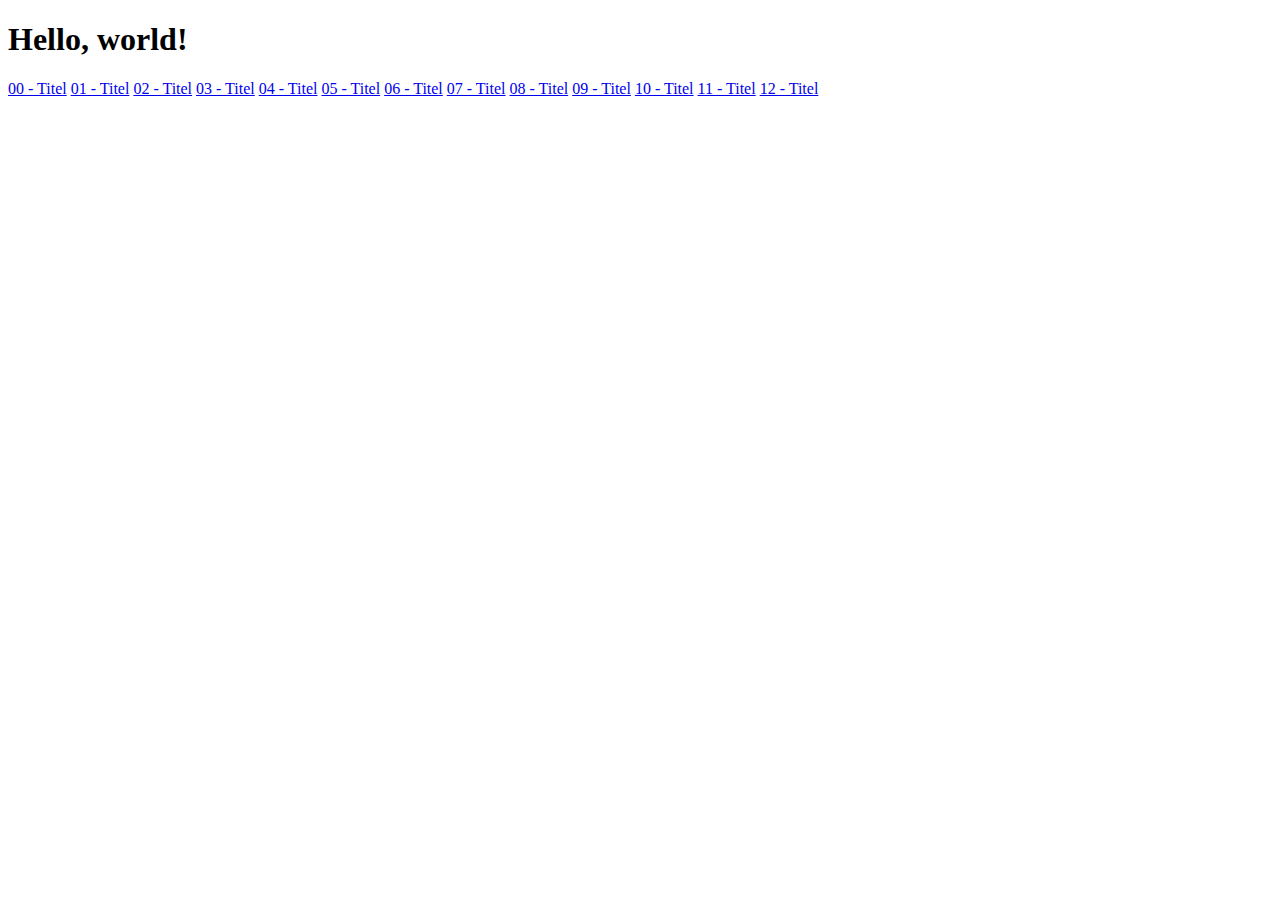
<file: index.html>
<!DOCTYPE html>
<html lang="de">
<head>
  <meta charset="UTF-8" />
  <title>Hello, world!</title>
  <meta name="viewport" content="width=device-width,initial-scale=1" />
  <meta name="description" content="" />
  <link rel="icon" href="favicon.png">
</head>
<body>
  <h1>Hello, world!</h1>
  <a href="00.html">00 - Titel</a>
  <a href="01.html">01 - Titel</a>
  <a href="02.html">02 - Titel</a>
  <a href="03.html">03 - Titel</a>
  <a href="04.html">04 - Titel</a>
  <a href="05.html">05 - Titel</a>
  <a href="06.html">06 - Titel</a>
  <a href="07.html">07 - Titel</a>
  <a href="08.html">08 - Titel</a>
  <a href="09.html">09 - Titel</a>
  <a href="10.html">10 - Titel</a>
  <a href="11.html">11 - Titel</a>
  <a href="12.html">12 - Titel</a>
</body>
</html>
</file>
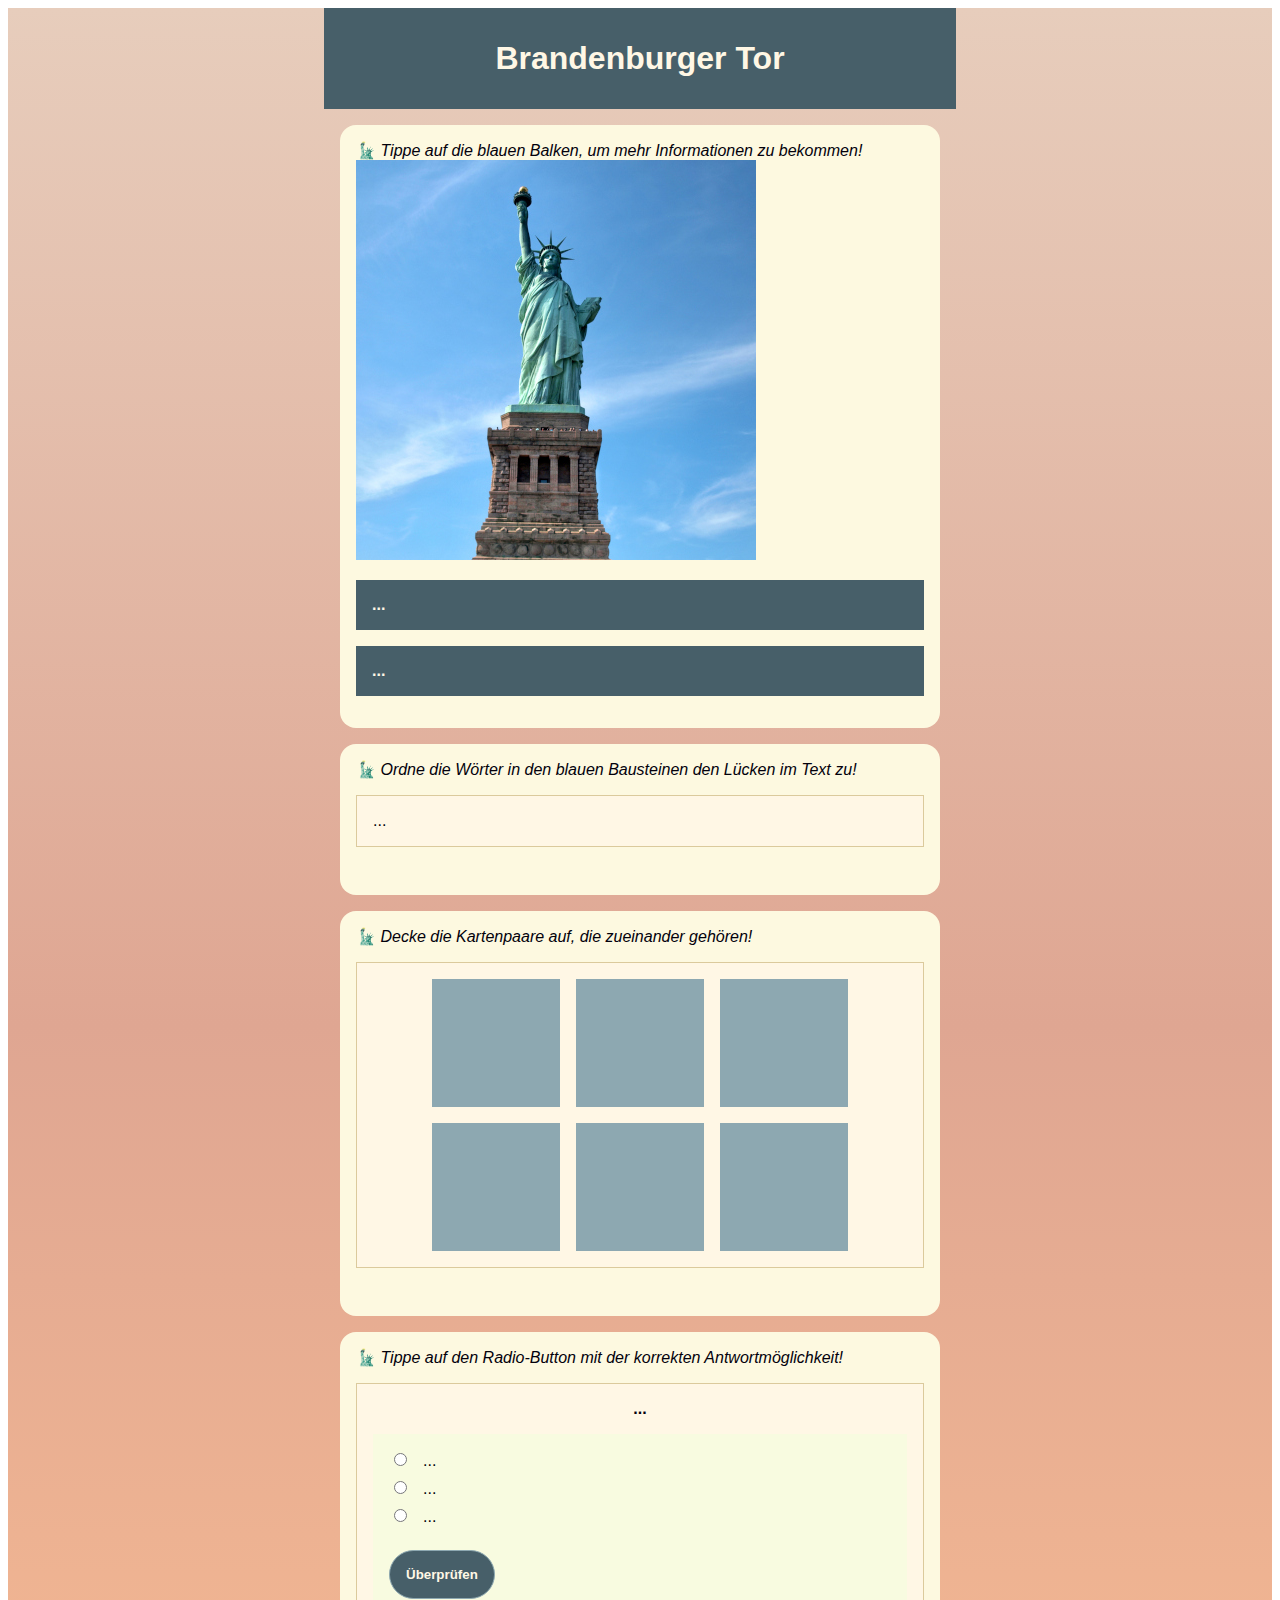
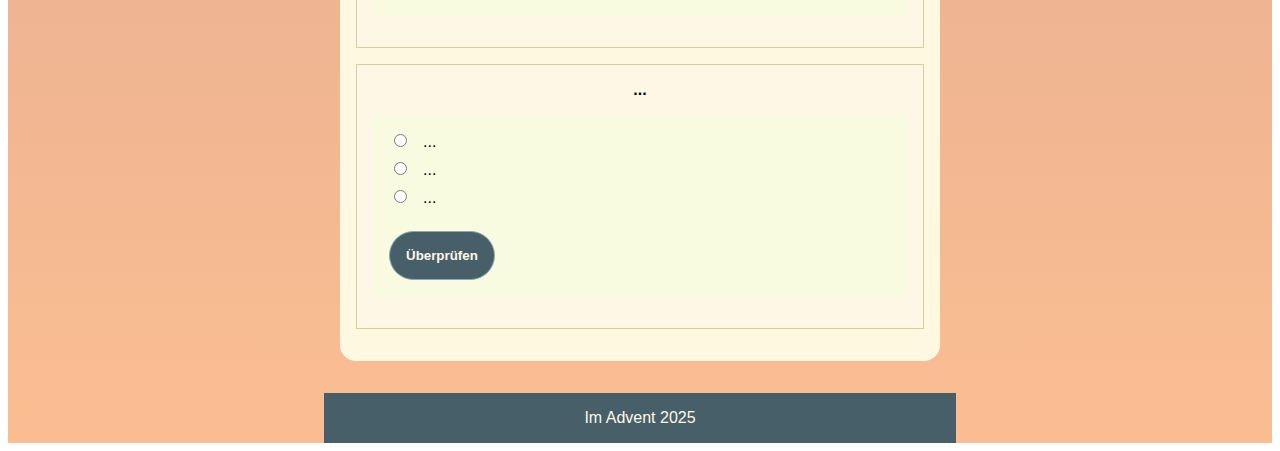
<file: 00.html>
<!DOCTYPE html>
<html lang="de">
<head>
  <meta charset="UTF-8" />
  <title>Brandenburger Tor</title>
  <meta name="viewport" content="width=device-width,initial-scale=1" />
  <meta name="description" content="" />
  <link rel="icon" href="favicon.png">
  <link rel="stylesheet" href="./css/style.css">
</head>
<body>
  <div class="page-wrapper">
    <div class="quiz-wrapper">
      <div class="header-container">
        <div class="header-container-title">Brandenburger Tor</div>
      </div>
      <div class="quiz-container">
        <div class="instruction-container">
          <div class="instruction">🗽 Tippe auf die blauen Balken, um mehr Informationen zu bekommen!</div>
          <img src="./assets/00 - 05 - P1010431-xxq.JPG">
        </div>
        <div class="accordion-container">
          <button class="accordion-button"></button>
          <div class="accordion-panel"></div>
        </div>
      </div>
      <div class="quiz-container">
        <div class="instruction-container">
          <div class="instruction">🗽 Ordne die Wörter in den blauen Bausteinen den Lücken im Text zu!</div>
        </div>
        <div class="drag-and-drop-container">
          <div class="drag-and-drop-text-container"></div>
          <div class="drag-and-drop-draggable-container"></div>
          <div class="drag-and-drop-solve-container">
            <button class="solve-quiz-button invisible">Überprüfen</button>
            <div class="feedback-container invisible"></div>
            <button class="refresh-quiz-button invisible">Noch einmal!</button>
          </div>
        </div>
      </div>
      <div class="quiz-container">
        <div class="instruction-container">
          <div class="instruction">🗽 Decke die Kartenpaare auf, die zueinander gehören!</div>
        </div>
        <div class="memory-game-container">
          <div class="memory-cards-container"></div>
          <div class="memory-feedback-container">
            <div class="memory-feedback-pair"></div>
            <button class="memory-feedback-continue invisible">Weiter!</button>
            <div class="memory-feedback-final"></div>
            <button class="refresh-memory-button invisible">Noch einmal!</button>
          </div>
        </div>
      </div>
      <div class="quiz-container">
        <div class="instruction-container">
          <div class="instruction">🗽 Tippe auf den Radio-Button mit der korrekten Antwortmöglichkeit!</div>
        </div>
        <div>
          <div class="single-choice-container">
            <div class="single-choice-question"><div></div></div>
            <div class="single-choice-options-container">
              <form>
                <button class="single-choice-submit-button" type="submit">Überprüfen</button>
              </form>
            </div>
            <div class="single-choice-feedback-container">
              <div class="single-choice-feedback"><div></div></div>
              <div class="single-choice-answer"><div></div></div>
              <button class="refresh-single-choice-button invisible">Noch einmal!</button>
            </div>
          </div>
        </div>
    </div>
    <div class="footer-container"><div>Im Advent 2025</div></div>
  </div>
  <script src='./javascript/00-script.js'></script>
</body>
</html>
</file>
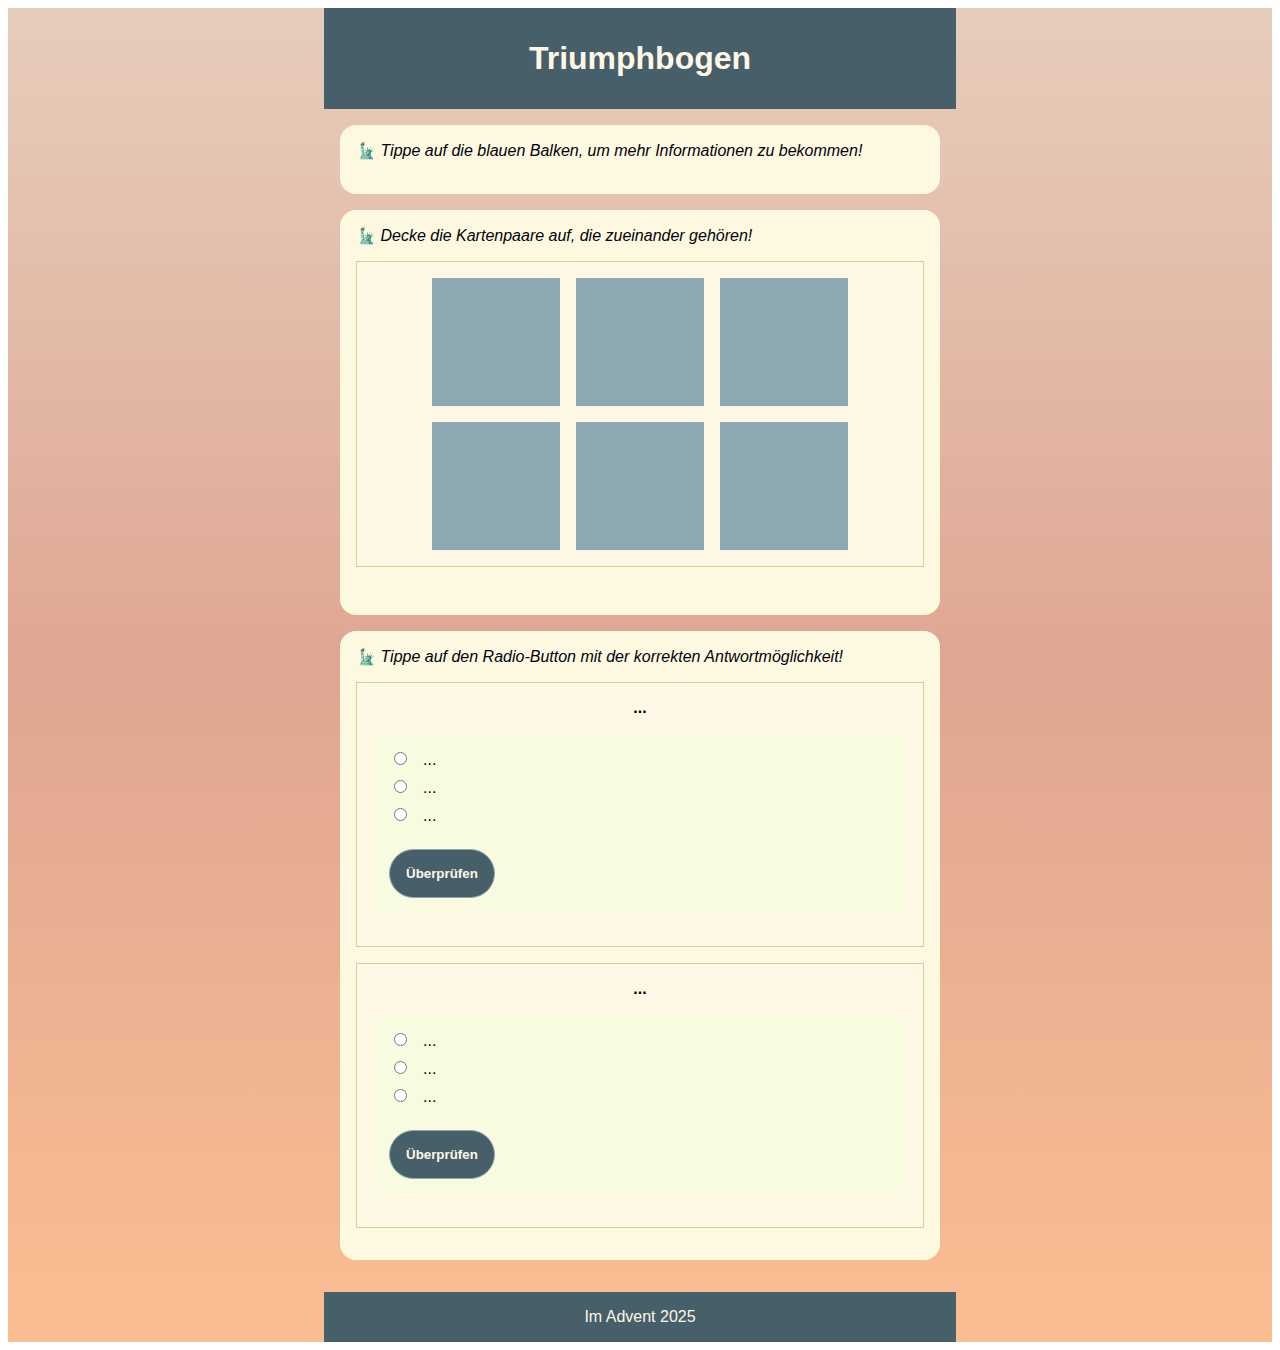
<file: 01.html>
<!DOCTYPE html>
<html lang="de">
<head>
  <meta charset="UTF-8" />
  <title>Triumphbogen</title>
  <meta name="viewport" content="width=device-width,initial-scale=1" />
  <meta name="description" content="" />
  <link rel="icon" href="favicon.png">
  <link rel="stylesheet" href="./css/style.css">
</head>
<body>
  <div class="page-wrapper">
    <div class="quiz-wrapper">
      <div class="header-container">
        <div class="header-container-title">Triumphbogen</div>
      </div>
      <div class="quiz-container">
        <div class="instruction-container">
          <div class="instruction">🗽 Tippe auf die blauen Balken, um mehr Informationen zu bekommen!</div>
        </div>
        <div class="accordion-wrapper">
          <button class="accordion-button"></button>
          <div class="accordion-panel"></div>
        </div>
      </div>
      <!--
      <div class="quiz-container">
        <div class="instruction-container">
          <div class="instruction">🗽 Ordne die Wörter in den blauen Bausteinen den Lücken im Text zu!</div>
        </div>
        <div class="drag-and-drop-container">
          <div class="drag-and-drop-text-container"></div>
          <div class="drag-and-drop-draggable-container"></div>
          <div class="drag-and-drop-solve-container">
            <button class="solve-quiz-button invisible">Überprüfen</button>
            <div class="feedback-container invisible"></div>
            <button class="refresh-quiz-button invisible">Noch einmal!</button>
          </div>
        </div>
      </div>
      -->
      <div class="quiz-container">
        <div class="instruction-container">
          <div class="instruction">🗽 Decke die Kartenpaare auf, die zueinander gehören!</div>
        </div>
        <div class="memory-game-container">
          <div class="memory-cards-container"></div>
          <div class="memory-feedback-container">
            <div class="memory-feedback-pair"></div>
            <button class="memory-feedback-continue invisible">Weiter!</button>
            <div class="memory-feedback-final"></div>
            <button class="refresh-memory-button invisible">Noch einmal!</button>
          </div>
        </div>
      </div>
      <div class="quiz-container">
        <div class="instruction-container">
          <div class="instruction">🗽 Tippe auf den Radio-Button mit der korrekten Antwortmöglichkeit!</div>
        </div>
        <div>
          <div class="single-choice-container">
            <div class="single-choice-question"><div></div></div>
            <div class="single-choice-options-container">
              <form>
                <button class="single-choice-submit-button" type="submit">Überprüfen</button>
              </form>
            </div>
            <div class="single-choice-feedback-container">
              <div class="single-choice-feedback"><div></div></div>
              <div class="single-choice-answer"><div></div></div>
              <button class="refresh-single-choice-button invisible">Noch einmal!</button>
            </div>
          </div>
        </div>
    </div>
    <div class="footer-container"><div>Im Advent 2025</div></div>
  </div>
  <script src='./javascript/01-script.js'></script>
</body>
</html>
</file>
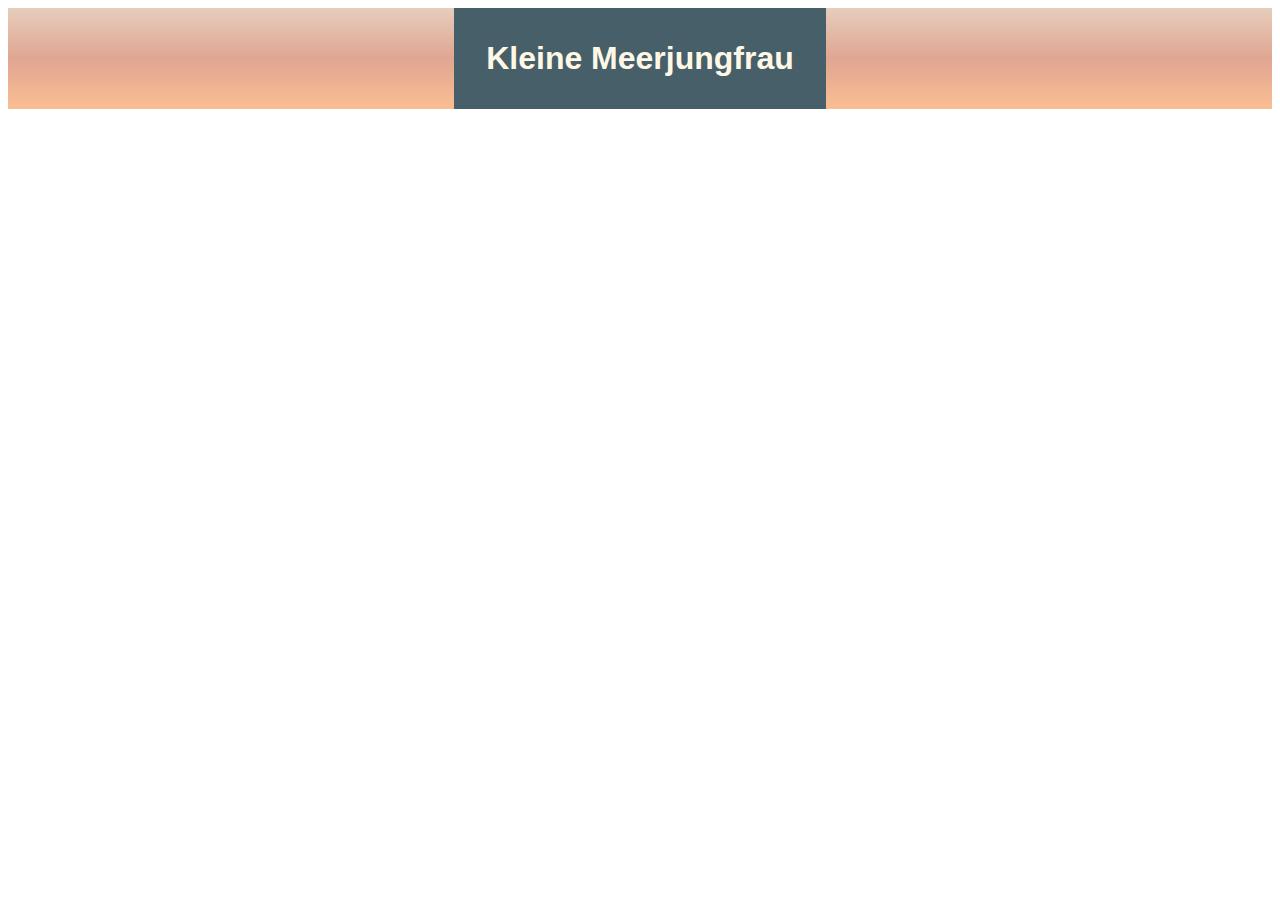
<file: 02.html>
<!DOCTYPE html>
<html lang="de">
<head>
  <meta charset="UTF-8" />
  <title>Kleine Meerjungfrau</title>
  <meta name="viewport" content="width=device-width,initial-scale=1" />
  <meta name="description" content="" />
  <link rel="icon" href="favicon.png">
  <link rel="stylesheet" href="./css/style.css">
</head>
<body>
  <div class="page-wrapper">
    <div class="quiz-wrapper">
      <div class="header-container">
        <div class="header-container-title">Kleine Meerjungfrau</div>
      </div>
      <!--
      <div class="quiz-container">
        <div class="instruction-container">
          <div class="instruction">🗽 Tippe auf die blauen Balken, um mehr Informationen zu bekommen!</div>
        </div>
        <div class="accordion-container">
          <button class="accordion-button"></button>
          <div class="accordion-panel"></div>
        </div>
      </div>
      <div class="quiz-container">
        <div class="instruction-container">
          <div class="instruction">🗽 Ordne die Wörter in den blauen Bausteinen den Lücken im Text zu!</div>
        </div>
        <div class="drag-and-drop-container">
          <div class="drag-and-drop-text-container"></div>
          <div class="drag-and-drop-draggable-container"></div>
          <div class="drag-and-drop-solve-container">
            <button class="solve-quiz-button invisible">Überprüfen</button>
            <div class="feedback-container invisible"></div>
            <button class="refresh-quiz-button invisible">Noch einmal!</button>
          </div>
        </div>
      </div>
      <div class="quiz-container">
        <div class="instruction-container">
          <div class="instruction">🗽 Decke die Kartenpaare auf, die zueinander gehören!</div>
        </div>
        <div class="memory-game-container">
          <div class="memory-cards-container"></div>
          <div class="memory-feedback-container">
            <div class="memory-feedback-pair"></div>
            <button class="memory-feedback-continue invisible">Weiter!</button>
            <div class="memory-feedback-final"></div>
            <button class="refresh-memory-button invisible">Noch einmal!</button>
          </div>
        </div>
      </div>
      <div class="quiz-container">
        <div class="instruction-container">
          <div class="instruction">🗽 Tippe auf den Radio-Button mit der korrekten Antwortmöglichkeit!</div>
        </div>
        <div>
          <div class="single-choice-container">
            <div class="single-choice-question"><div></div></div>
            <div class="single-choice-options-container">
              <form>
                <button class="single-choice-submit-button" type="submit">Überprüfen</button>
              </form>
            </div>
            <div class="single-choice-feedback-container">
              <div class="single-choice-feedback"><div></div></div>
              <div class="single-choice-answer"><div></div></div>
              <button class="refresh-single-choice-button invisible">Noch einmal!</button>
            </div>
          </div>
        </div>
    </div>
    <div class="footer-container"><div>Im Advent 2025</div></div>
  </div>
  <script src='./javascript/02-script.js'></script>
</body>
</html>
</file>
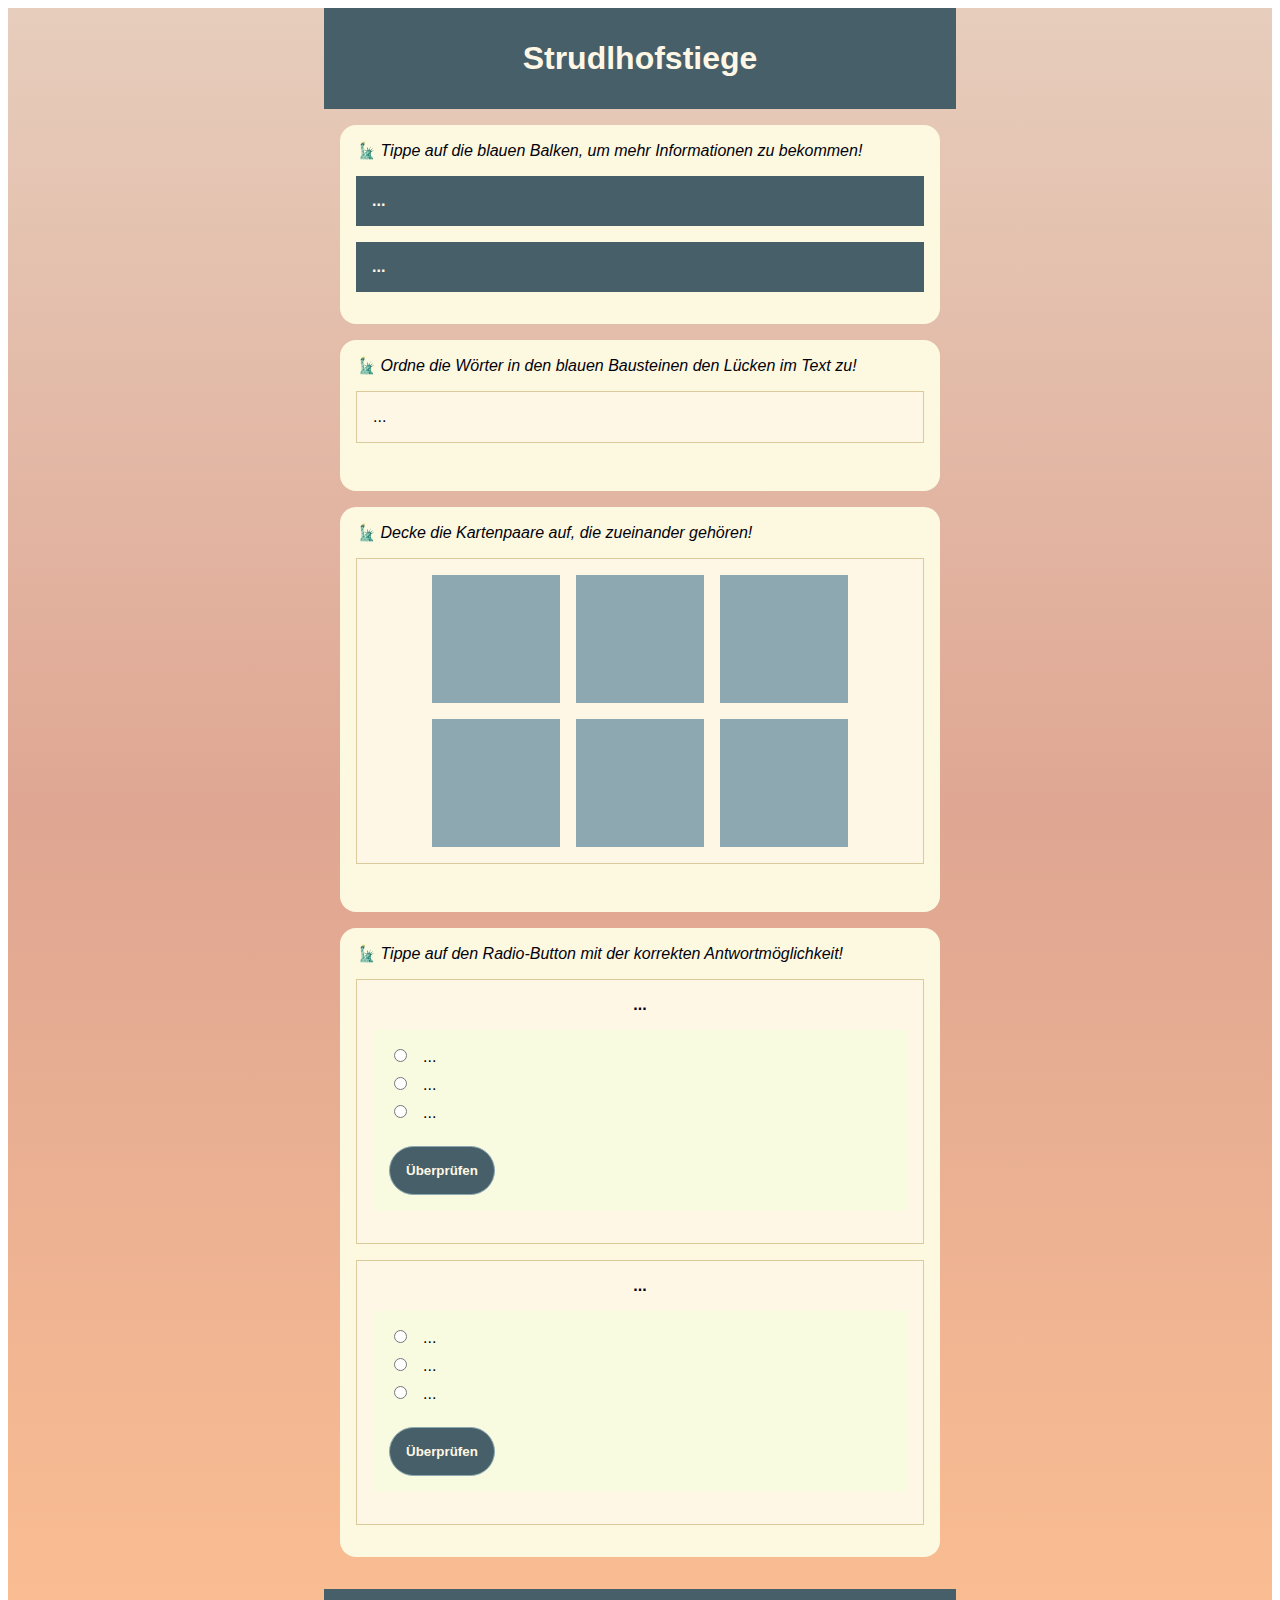
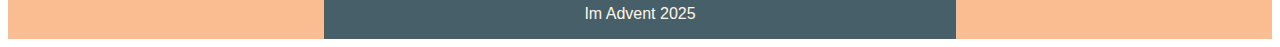
<file: 03.html>
<!DOCTYPE html>
<html lang="de">
<head>
  <meta charset="UTF-8" />
  <title>Strudlhofstiege</title>
  <meta name="viewport" content="width=device-width,initial-scale=1" />
  <meta name="description" content="" />
  <link rel="icon" href="favicon.png">
  <link rel="stylesheet" href="./css/style.css">
</head>
<body>
  <div class="page-wrapper">
    <div class="quiz-wrapper">
      <div class="header-container">
        <div class="header-container-title">Strudlhofstiege</div>
      </div>
      <div class="quiz-container">
        <div class="instruction-container">
          <div class="instruction">🗽 Tippe auf die blauen Balken, um mehr Informationen zu bekommen!</div>
        </div>
        <div class="accordion-container">
          <button class="accordion-button"></button>
          <div class="accordion-panel"></div>
        </div>
      </div>
      <div class="quiz-container">
        <div class="instruction-container">
          <div class="instruction">🗽 Ordne die Wörter in den blauen Bausteinen den Lücken im Text zu!</div>
        </div>
        <div class="drag-and-drop-container">
          <div class="drag-and-drop-text-container"></div>
          <div class="drag-and-drop-draggable-container"></div>
          <div class="drag-and-drop-solve-container">
            <button class="solve-quiz-button invisible">Überprüfen</button>
            <div class="feedback-container invisible"></div>
            <button class="refresh-quiz-button invisible">Noch einmal!</button>
          </div>
        </div>
      </div>
      <div class="quiz-container">
        <div class="instruction-container">
          <div class="instruction">🗽 Decke die Kartenpaare auf, die zueinander gehören!</div>
        </div>
        <div class="memory-game-container">
          <div class="memory-cards-container"></div>
          <div class="memory-feedback-container">
            <div class="memory-feedback-pair"></div>
            <button class="memory-feedback-continue invisible">Weiter!</button>
            <div class="memory-feedback-final"></div>
            <button class="refresh-memory-button invisible">Noch einmal!</button>
          </div>
        </div>
      </div>
      <div class="quiz-container">
        <div class="instruction-container">
          <div class="instruction">🗽 Tippe auf den Radio-Button mit der korrekten Antwortmöglichkeit!</div>
        </div>
        <div>
          <div class="single-choice-container">
            <div class="single-choice-question"><div></div></div>
            <div class="single-choice-options-container">
              <form>
                <button class="single-choice-submit-button" type="submit">Überprüfen</button>
              </form>
            </div>
            <div class="single-choice-feedback-container">
              <div class="single-choice-feedback"><div></div></div>
              <div class="single-choice-answer"><div></div></div>
              <button class="refresh-single-choice-button invisible">Noch einmal!</button>
            </div>
          </div>
        </div>
    </div>
    <div class="footer-container"><div>Im Advent 2025</div></div>
  </div>
  <script src='./javascript/03-script.js'></script>
</body>
</html>
</file>
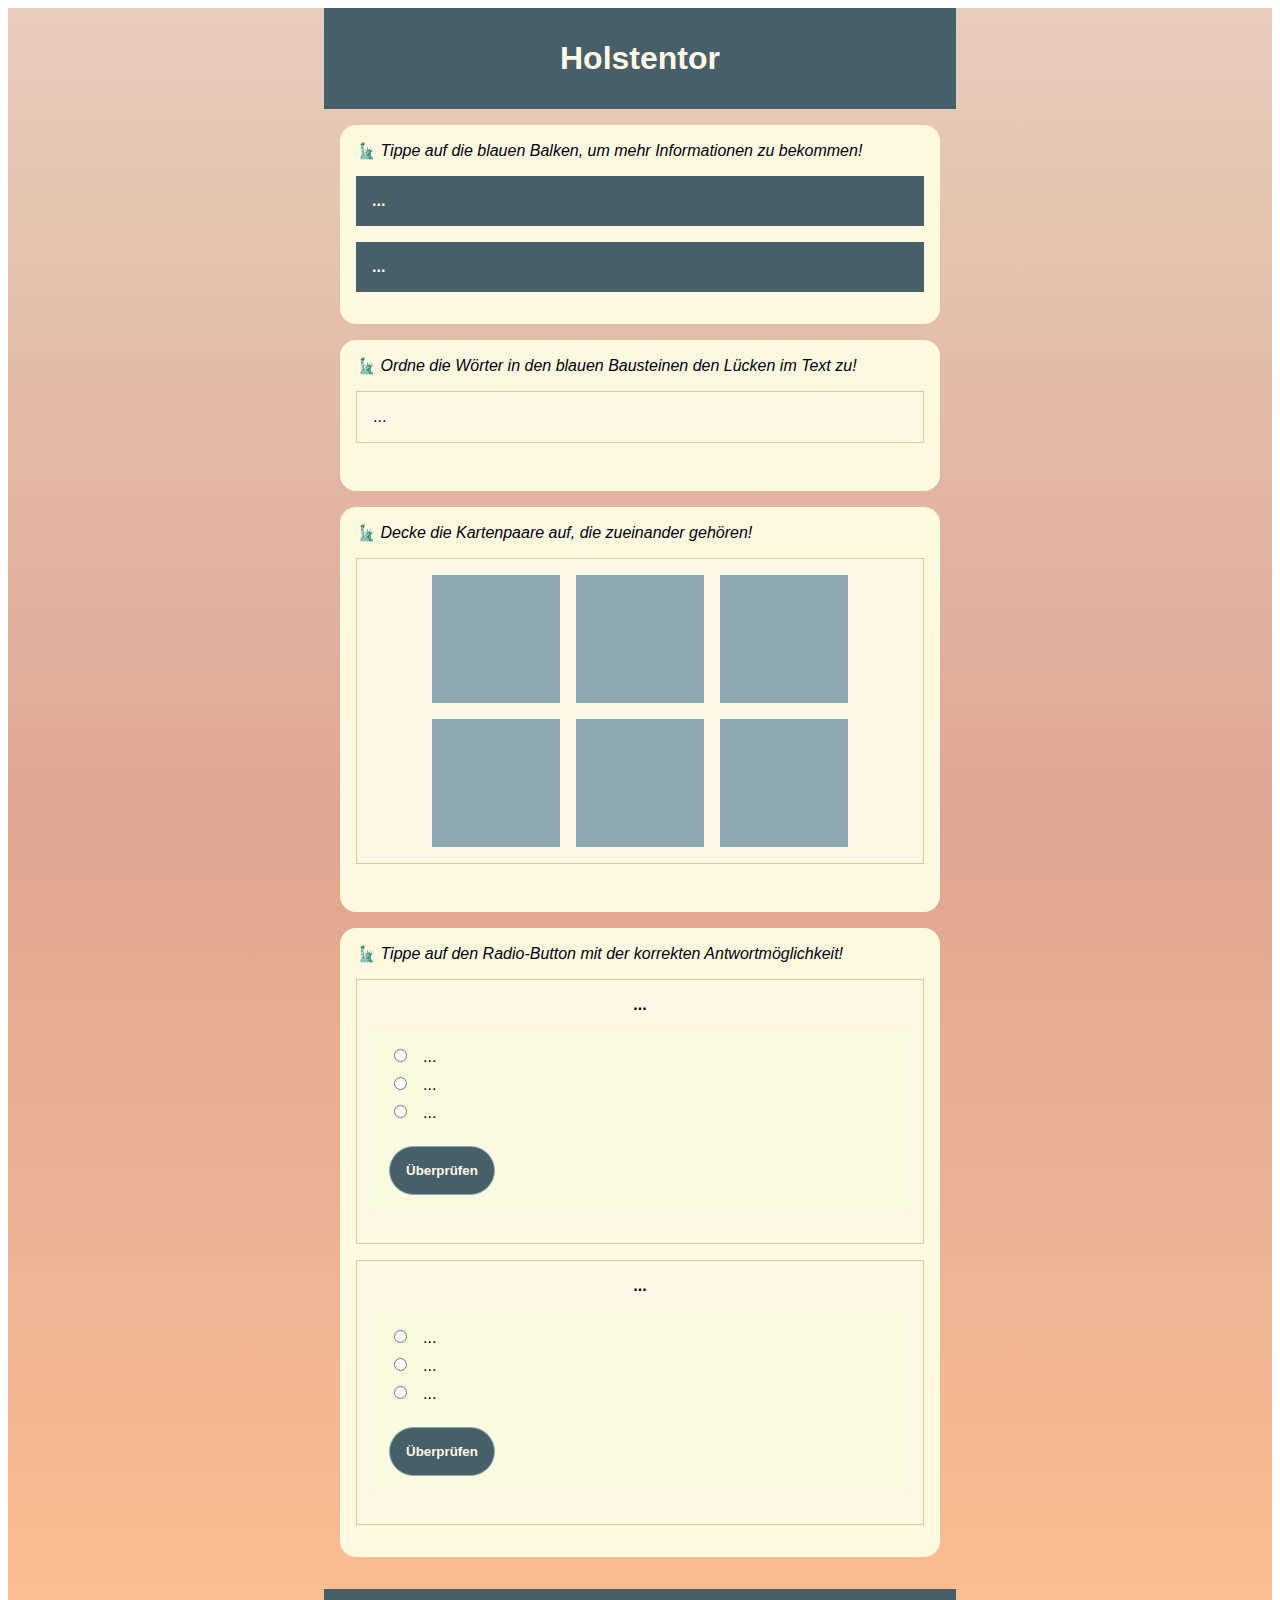
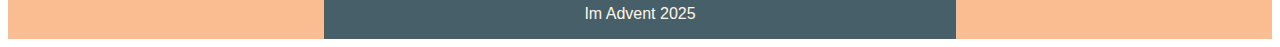
<file: 04.html>
<!DOCTYPE html>
<html lang="de">
<head>
  <meta charset="UTF-8" />
  <title>Holstentor</title>
  <meta name="viewport" content="width=device-width,initial-scale=1" />
  <meta name="description" content="" />
  <link rel="icon" href="favicon.png">
  <link rel="stylesheet" href="./css/style.css">
</head>
<body>
  <div class="page-wrapper">
    <div class="quiz-wrapper">
      <div class="header-container">
        <div class="header-container-title">Holstentor</div>
      </div>
      <div class="quiz-container">
        <div class="instruction-container">
          <div class="instruction">🗽 Tippe auf die blauen Balken, um mehr Informationen zu bekommen!</div>
        </div>
        <div class="accordion-container">
          <button class="accordion-button"></button>
          <div class="accordion-panel"></div>
        </div>
      </div>
      <div class="quiz-container">
        <div class="instruction-container">
          <div class="instruction">🗽 Ordne die Wörter in den blauen Bausteinen den Lücken im Text zu!</div>
        </div>
        <div class="drag-and-drop-container">
          <div class="drag-and-drop-text-container"></div>
          <div class="drag-and-drop-draggable-container"></div>
          <div class="drag-and-drop-solve-container">
            <button class="solve-quiz-button invisible">Überprüfen</button>
            <div class="feedback-container invisible"></div>
            <button class="refresh-quiz-button invisible">Noch einmal!</button>
          </div>
        </div>
      </div>
      <div class="quiz-container">
        <div class="instruction-container">
          <div class="instruction">🗽 Decke die Kartenpaare auf, die zueinander gehören!</div>
        </div>
        <div class="memory-game-container">
          <div class="memory-cards-container"></div>
          <div class="memory-feedback-container">
            <div class="memory-feedback-pair"></div>
            <button class="memory-feedback-continue invisible">Weiter!</button>
            <div class="memory-feedback-final"></div>
            <button class="refresh-memory-button invisible">Noch einmal!</button>
          </div>
        </div>
      </div>
      <div class="quiz-container">
        <div class="instruction-container">
          <div class="instruction">🗽 Tippe auf den Radio-Button mit der korrekten Antwortmöglichkeit!</div>
        </div>
        <div>
          <div class="single-choice-container">
            <div class="single-choice-question"><div></div></div>
            <div class="single-choice-options-container">
              <form>
                <button class="single-choice-submit-button" type="submit">Überprüfen</button>
              </form>
            </div>
            <div class="single-choice-feedback-container">
              <div class="single-choice-feedback"><div></div></div>
              <div class="single-choice-answer"><div></div></div>
              <button class="refresh-single-choice-button invisible">Noch einmal!</button>
            </div>
          </div>
        </div>
    </div>
    <div class="footer-container"><div>Im Advent 2025</div></div>
  </div>
  <script src='./javascript/04-script.js'></script>
</body>
</html>
</file>
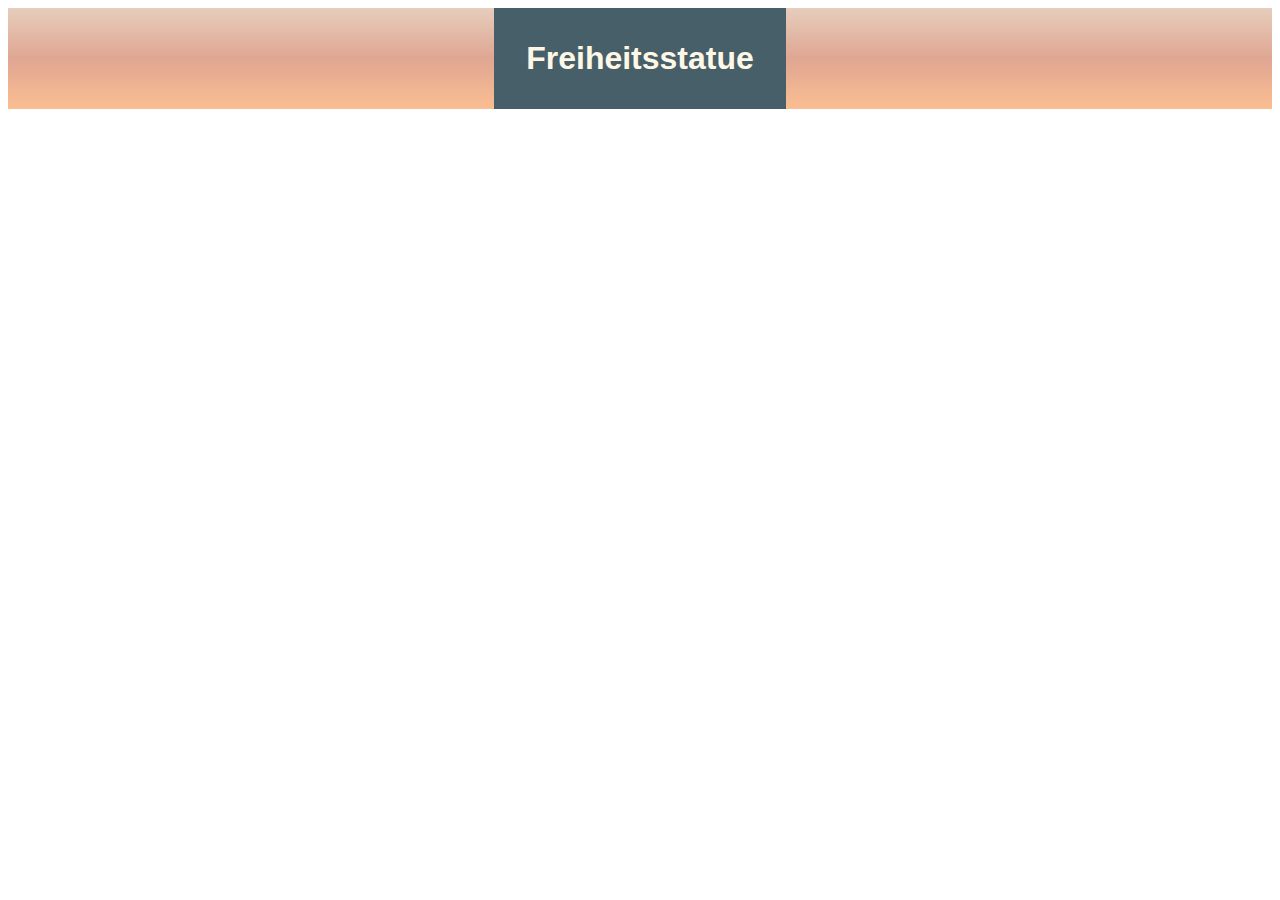
<file: 05.html>
<!DOCTYPE html>
<html lang="de">
<head>
  <meta charset="UTF-8" />
  <title>Freiheitsstatue</title>
  <meta name="viewport" content="width=device-width,initial-scale=1" />
  <meta name="description" content="" />
  <link rel="icon" href="favicon.png">
  <link rel="stylesheet" href="./css/style.css">
</head>
<body>
  <div class="page-wrapper">
    <div class="quiz-wrapper">
      <div class="header-container">
        <div class="header-container-title">Freiheitsstatue</div>
      </div>
      <!--
      <div class="quiz-container">
        <div class="instruction-container">
          <div class="instruction">🗽 Tippe auf die blauen Balken, um mehr Informationen zu bekommen!</div>
        </div>
        <div class="accordion-container">
          <button class="accordion-button"></button>
          <div class="accordion-panel"></div>
        </div>
      </div>
      <div class="quiz-container">
        <div class="instruction-container">
          <div class="instruction">🗽 Ordne die Wörter in den blauen Bausteinen den Lücken im Text zu!</div>
        </div>
        <div class="drag-and-drop-container">
          <div class="drag-and-drop-text-container"></div>
          <div class="drag-and-drop-draggable-container"></div>
          <div class="drag-and-drop-solve-container">
            <button class="solve-quiz-button invisible">Überprüfen</button>
            <div class="feedback-container invisible"></div>
            <button class="refresh-quiz-button invisible">Noch einmal!</button>
          </div>
        </div>
      </div>
      <div class="quiz-container">
        <div class="instruction-container">
          <div class="instruction">🗽 Decke die Kartenpaare auf, die zueinander gehören!</div>
        </div>
        <div class="memory-game-container">
          <div class="memory-cards-container"></div>
          <div class="memory-feedback-container">
            <div class="memory-feedback-pair"></div>
            <button class="memory-feedback-continue invisible">Weiter!</button>
            <div class="memory-feedback-final"></div>
            <button class="refresh-memory-button invisible">Noch einmal!</button>
          </div>
        </div>
      </div>
      <div class="quiz-container">
        <div class="instruction-container">
          <div class="instruction">🗽 Tippe auf den Radio-Button mit der korrekten Antwortmöglichkeit!</div>
        </div>
        <div>
          <div class="single-choice-container">
            <div class="single-choice-question"><div></div></div>
            <div class="single-choice-options-container">
              <form>
                <button class="single-choice-submit-button" type="submit">Überprüfen</button>
              </form>
            </div>
            <div class="single-choice-feedback-container">
              <div class="single-choice-feedback"><div></div></div>
              <div class="single-choice-answer"><div></div></div>
              <button class="refresh-single-choice-button invisible">Noch einmal!</button>
            </div>
          </div>
        </div>
    </div>
    <div class="footer-container"><div>Im Advent 2025</div></div>
  </div>
  <script src='./javascript/05-script.js'></script>
</body>
</html>
</file>
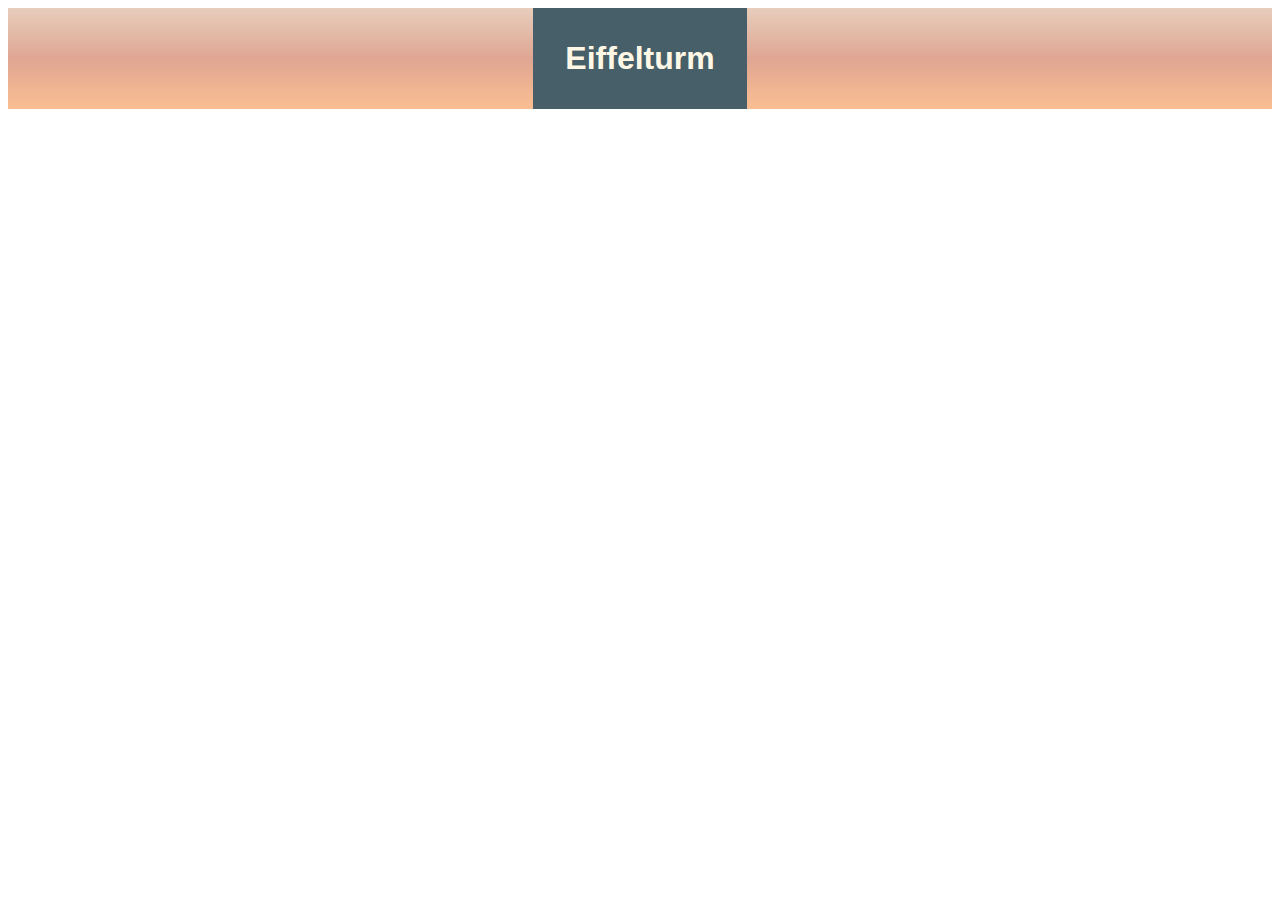
<file: 06.html>
<!DOCTYPE html>
<html lang="de">
<head>
  <meta charset="UTF-8" />
  <title>Eiffelturm</title>
  <meta name="viewport" content="width=device-width,initial-scale=1" />
  <meta name="description" content="" />
  <link rel="icon" href="favicon.png">
  <link rel="stylesheet" href="./css/style.css">
</head>
<body>
  <div class="page-wrapper">
    <div class="quiz-wrapper">
      <div class="header-container">
        <div class="header-container-title">Eiffelturm</div>
      </div>
      <!--
      <div class="quiz-container">
        <div class="instruction-container">
          <div class="instruction">🗽 Tippe auf die blauen Balken, um mehr Informationen zu bekommen!</div>
        </div>
        <div class="accordion-container">
          <button class="accordion-button"></button>
          <div class="accordion-panel"></div>
        </div>
      </div>
      <div class="quiz-container">
        <div class="instruction-container">
          <div class="instruction">🗽 Ordne die Wörter in den blauen Bausteinen den Lücken im Text zu!</div>
        </div>
        <div class="drag-and-drop-container">
          <div class="drag-and-drop-text-container"></div>
          <div class="drag-and-drop-draggable-container"></div>
          <div class="drag-and-drop-solve-container">
            <button class="solve-quiz-button invisible">Überprüfen</button>
            <div class="feedback-container invisible"></div>
            <button class="refresh-quiz-button invisible">Noch einmal!</button>
          </div>
        </div>
      </div>
      <div class="quiz-container">
        <div class="instruction-container">
          <div class="instruction">🗽 Decke die Kartenpaare auf, die zueinander gehören!</div>
        </div>
        <div class="memory-game-container">
          <div class="memory-cards-container"></div>
          <div class="memory-feedback-container">
            <div class="memory-feedback-pair"></div>
            <button class="memory-feedback-continue invisible">Weiter!</button>
            <div class="memory-feedback-final"></div>
            <button class="refresh-memory-button invisible">Noch einmal!</button>
          </div>
        </div>
      </div>
      <div class="quiz-container">
        <div class="instruction-container">
          <div class="instruction">🗽 Tippe auf den Radio-Button mit der korrekten Antwortmöglichkeit!</div>
        </div>
        <div>
          <div class="single-choice-container">
            <div class="single-choice-question"><div></div></div>
            <div class="single-choice-options-container">
              <form>
                <button class="single-choice-submit-button" type="submit">Überprüfen</button>
              </form>
            </div>
            <div class="single-choice-feedback-container">
              <div class="single-choice-feedback"><div></div></div>
              <div class="single-choice-answer"><div></div></div>
              <button class="refresh-single-choice-button invisible">Noch einmal!</button>
            </div>
          </div>
        </div>
    </div>
    <div class="footer-container"><div>Im Advent 2025</div></div>
  </div>
  <script src='./javascript/06-script.js'></script>
</body>
</html>
</file>
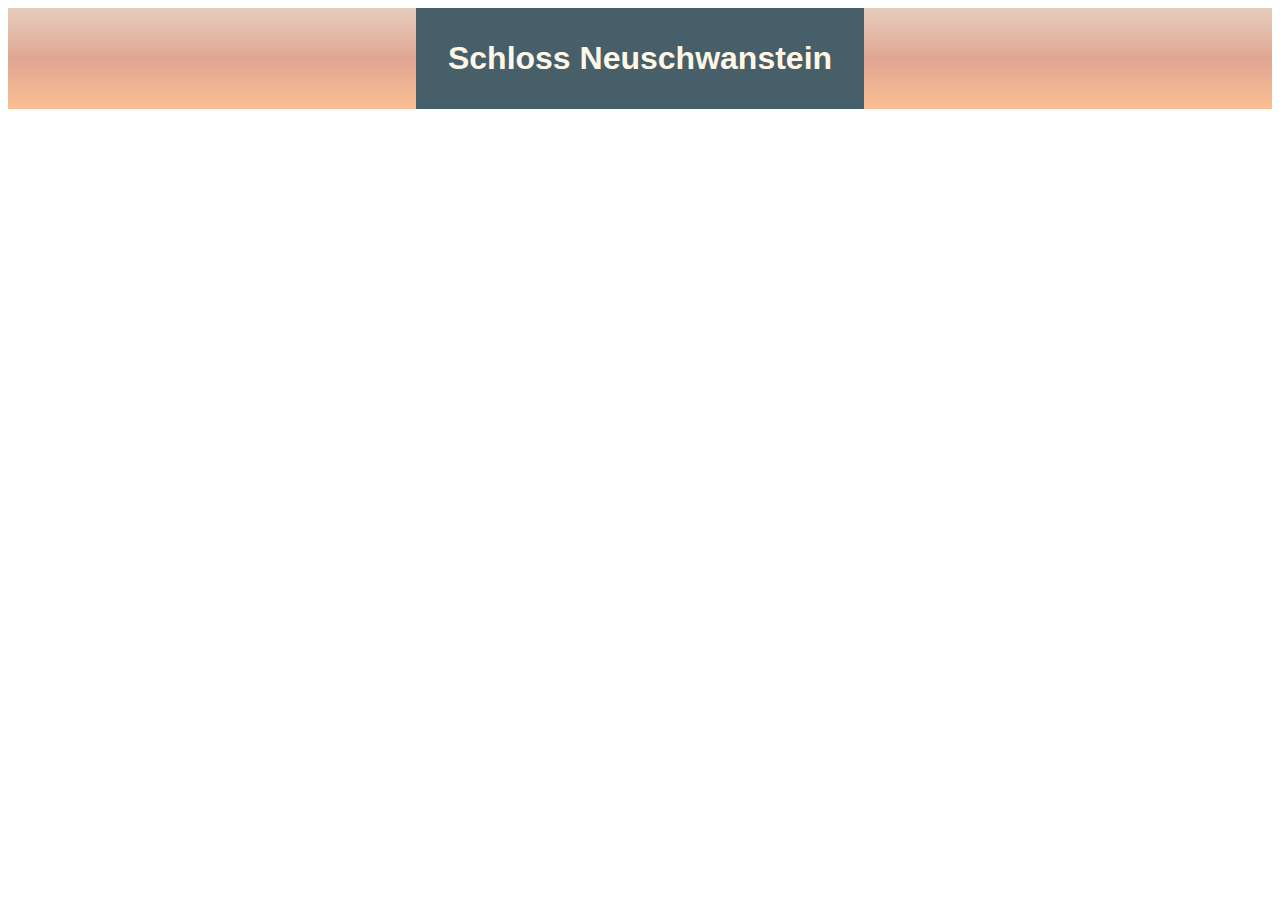
<file: 07.html>
<!DOCTYPE html>
<html lang="de">
<head>
  <meta charset="UTF-8" />
  <title>Schloss Neuschwanstein</title>
  <meta name="viewport" content="width=device-width,initial-scale=1" />
  <meta name="description" content="" />
  <link rel="icon" href="favicon.png">
  <link rel="stylesheet" href="./css/style.css">
</head>
<body>
  <div class="page-wrapper">
    <div class="quiz-wrapper">
      <div class="header-container">
        <div class="header-container-title">Schloss Neuschwanstein</div>
      </div>
      <!--
      <div class="quiz-container">
        <div class="instruction-container">
          <div class="instruction">🗽 Tippe auf die blauen Balken, um mehr Informationen zu bekommen!</div>
        </div>
        <div class="accordion-container">
          <button class="accordion-button"></button>
          <div class="accordion-panel"></div>
        </div>
      </div>
      <div class="quiz-container">
        <div class="instruction-container">
          <div class="instruction">🗽 Ordne die Wörter in den blauen Bausteinen den Lücken im Text zu!</div>
        </div>
        <div class="drag-and-drop-container">
          <div class="drag-and-drop-text-container"></div>
          <div class="drag-and-drop-draggable-container"></div>
          <div class="drag-and-drop-solve-container">
            <button class="solve-quiz-button invisible">Überprüfen</button>
            <div class="feedback-container invisible"></div>
            <button class="refresh-quiz-button invisible">Noch einmal!</button>
          </div>
        </div>
      </div>
      <div class="quiz-container">
        <div class="instruction-container">
          <div class="instruction">🗽 Decke die Kartenpaare auf, die zueinander gehören!</div>
        </div>
        <div class="memory-game-container">
          <div class="memory-cards-container"></div>
          <div class="memory-feedback-container">
            <div class="memory-feedback-pair"></div>
            <button class="memory-feedback-continue invisible">Weiter!</button>
            <div class="memory-feedback-final"></div>
            <button class="refresh-memory-button invisible">Noch einmal!</button>
          </div>
        </div>
      </div>
      <div class="quiz-container">
        <div class="instruction-container">
          <div class="instruction">🗽 Tippe auf den Radio-Button mit der korrekten Antwortmöglichkeit!</div>
        </div>
        <div>
          <div class="single-choice-container">
            <div class="single-choice-question"><div></div></div>
            <div class="single-choice-options-container">
              <form>
                <button class="single-choice-submit-button" type="submit">Überprüfen</button>
              </form>
            </div>
            <div class="single-choice-feedback-container">
              <div class="single-choice-feedback"><div></div></div>
              <div class="single-choice-answer"><div></div></div>
              <button class="refresh-single-choice-button invisible">Noch einmal!</button>
            </div>
          </div>
        </div>
    </div>
    <div class="footer-container"><div>Im Advent 2025</div></div>
  </div>
  <script src='./javascript/07-script.js'></script>
</body>
</html>
</file>
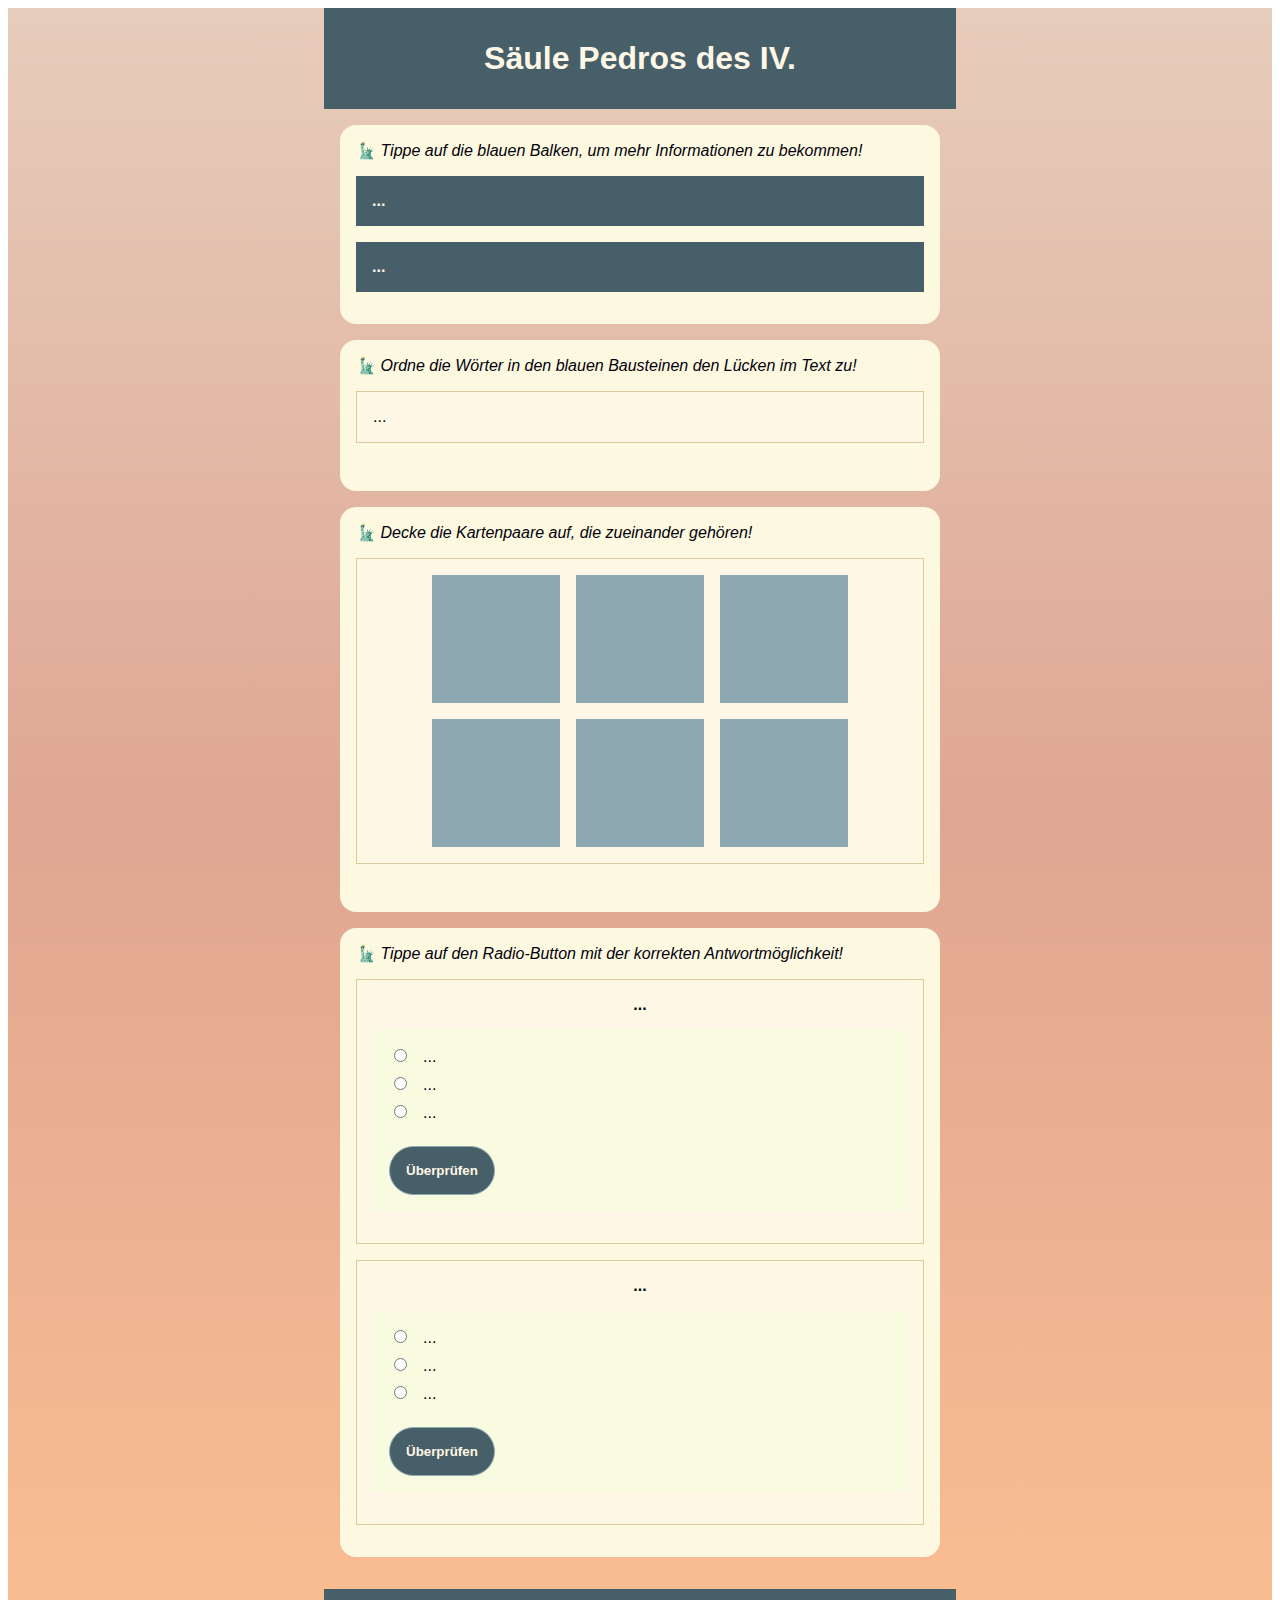
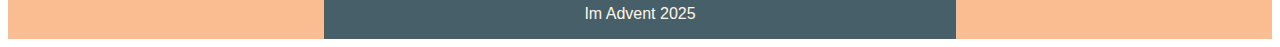
<file: 08.html>
<!DOCTYPE html>
<html lang="de">
<head>
  <meta charset="UTF-8" />
  <title>Säule Pedros des IV.</title>
  <meta name="viewport" content="width=device-width,initial-scale=1" />
  <meta name="description" content="" />
  <link rel="icon" href="favicon.png">
  <link rel="stylesheet" href="./css/style.css">
</head>
<body>
  <div class="page-wrapper">
    <div class="quiz-wrapper">
      <div class="header-container">
        <div class="header-container-title">Säule Pedros des IV.</div>
      </div>
      <div class="quiz-container">
        <div class="instruction-container">
          <div class="instruction">🗽 Tippe auf die blauen Balken, um mehr Informationen zu bekommen!</div>
        </div>
        <div class="accordion-container">
          <button class="accordion-button"></button>
          <div class="accordion-panel"></div>
        </div>
      </div>
      <div class="quiz-container">
        <div class="instruction-container">
          <div class="instruction">🗽 Ordne die Wörter in den blauen Bausteinen den Lücken im Text zu!</div>
        </div>
        <div class="drag-and-drop-container">
          <div class="drag-and-drop-text-container"></div>
          <div class="drag-and-drop-draggable-container"></div>
          <div class="drag-and-drop-solve-container">
            <button class="solve-quiz-button invisible">Überprüfen</button>
            <div class="feedback-container invisible"></div>
            <button class="refresh-quiz-button invisible">Noch einmal!</button>
          </div>
        </div>
      </div>
      <div class="quiz-container">
        <div class="instruction-container">
          <div class="instruction">🗽 Decke die Kartenpaare auf, die zueinander gehören!</div>
        </div>
        <div class="memory-game-container">
          <div class="memory-cards-container"></div>
          <div class="memory-feedback-container">
            <div class="memory-feedback-pair"></div>
            <button class="memory-feedback-continue invisible">Weiter!</button>
            <div class="memory-feedback-final"></div>
            <button class="refresh-memory-button invisible">Noch einmal!</button>
          </div>
        </div>
      </div>
      <div class="quiz-container">
        <div class="instruction-container">
          <div class="instruction">🗽 Tippe auf den Radio-Button mit der korrekten Antwortmöglichkeit!</div>
        </div>
        <div>
          <div class="single-choice-container">
            <div class="single-choice-question"><div></div></div>
            <div class="single-choice-options-container">
              <form>
                <button class="single-choice-submit-button" type="submit">Überprüfen</button>
              </form>
            </div>
            <div class="single-choice-feedback-container">
              <div class="single-choice-feedback"><div></div></div>
              <div class="single-choice-answer"><div></div></div>
              <button class="refresh-single-choice-button invisible">Noch einmal!</button>
            </div>
          </div>
        </div>
    </div>
    <div class="footer-container"><div>Im Advent 2025</div></div>
  </div>
  <script src='./javascript/08-script.js'></script>
</body>
</html>
</file>
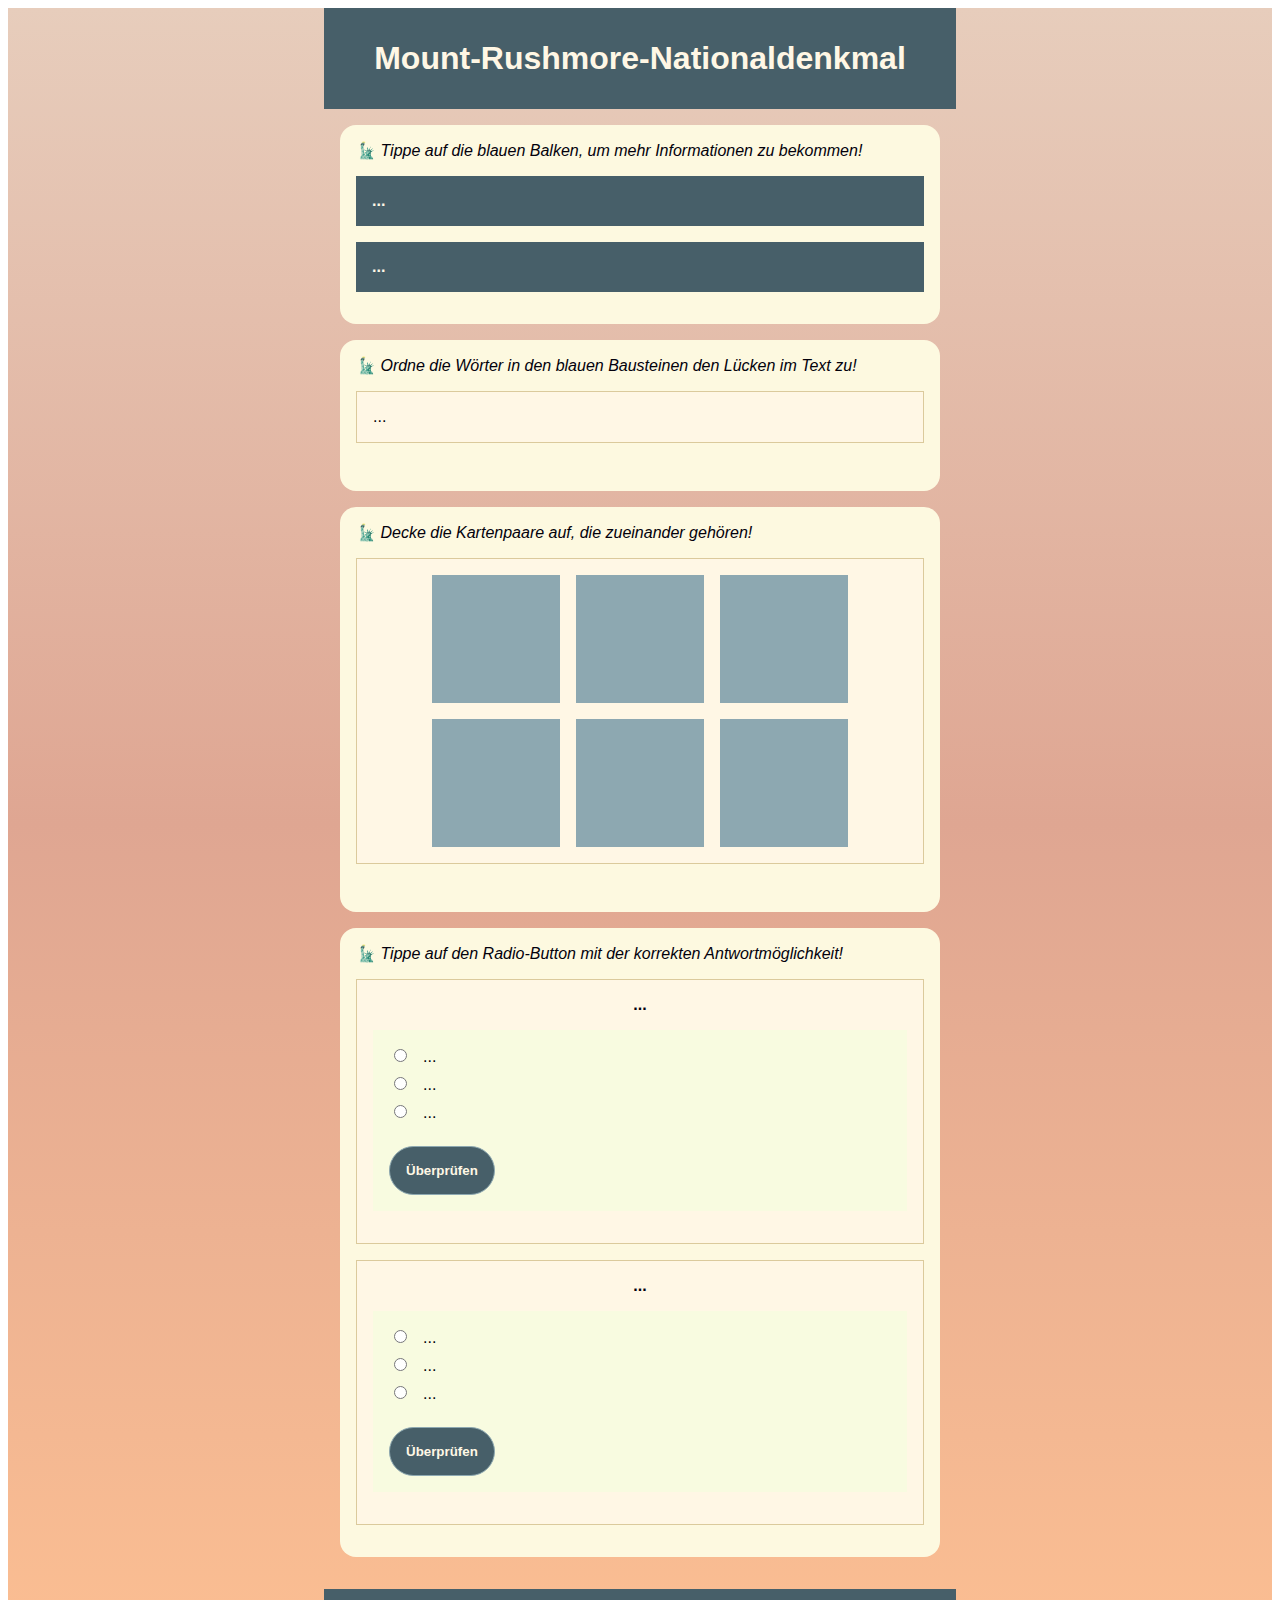
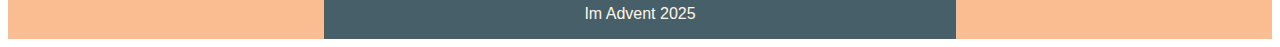
<file: 09.html>
<!DOCTYPE html>
<html lang="de">
<head>
  <meta charset="UTF-8" />
  <title>Mount-Rushmore-Nationaldenkmal</title>
  <meta name="viewport" content="width=device-width,initial-scale=1" />
  <meta name="description" content="" />
  <link rel="icon" href="favicon.png">
  <link rel="stylesheet" href="./css/style.css">
</head>
<body>
  <div class="page-wrapper">
    <div class="quiz-wrapper">
      <div class="header-container">
        <div class="header-container-title">Mount-Rushmore-Nationaldenkmal</div>
      </div>
      <div class="quiz-container">
        <div class="instruction-container">
          <div class="instruction">🗽 Tippe auf die blauen Balken, um mehr Informationen zu bekommen!</div>
        </div>
        <div class="accordion-container">
          <button class="accordion-button"></button>
          <div class="accordion-panel"></div>
        </div>
      </div>
      <div class="quiz-container">
        <div class="instruction-container">
          <div class="instruction">🗽 Ordne die Wörter in den blauen Bausteinen den Lücken im Text zu!</div>
        </div>
        <div class="drag-and-drop-container">
          <div class="drag-and-drop-text-container"></div>
          <div class="drag-and-drop-draggable-container"></div>
          <div class="drag-and-drop-solve-container">
            <button class="solve-quiz-button invisible">Überprüfen</button>
            <div class="feedback-container invisible"></div>
            <button class="refresh-quiz-button invisible">Noch einmal!</button>
          </div>
        </div>
      </div>
      <div class="quiz-container">
        <div class="instruction-container">
          <div class="instruction">🗽 Decke die Kartenpaare auf, die zueinander gehören!</div>
        </div>
        <div class="memory-game-container">
          <div class="memory-cards-container"></div>
          <div class="memory-feedback-container">
            <div class="memory-feedback-pair"></div>
            <button class="memory-feedback-continue invisible">Weiter!</button>
            <div class="memory-feedback-final"></div>
            <button class="refresh-memory-button invisible">Noch einmal!</button>
          </div>
        </div>
      </div>
      <div class="quiz-container">
        <div class="instruction-container">
          <div class="instruction">🗽 Tippe auf den Radio-Button mit der korrekten Antwortmöglichkeit!</div>
        </div>
        <div>
          <div class="single-choice-container">
            <div class="single-choice-question"><div></div></div>
            <div class="single-choice-options-container">
              <form>
                <button class="single-choice-submit-button" type="submit">Überprüfen</button>
              </form>
            </div>
            <div class="single-choice-feedback-container">
              <div class="single-choice-feedback"><div></div></div>
              <div class="single-choice-answer"><div></div></div>
              <button class="refresh-single-choice-button invisible">Noch einmal!</button>
            </div>
          </div>
        </div>
    </div>
    <div class="footer-container"><div>Im Advent 2025</div></div>
  </div>
  <script src='./javascript/09-script.js'></script>
</body>
</html>
</file>
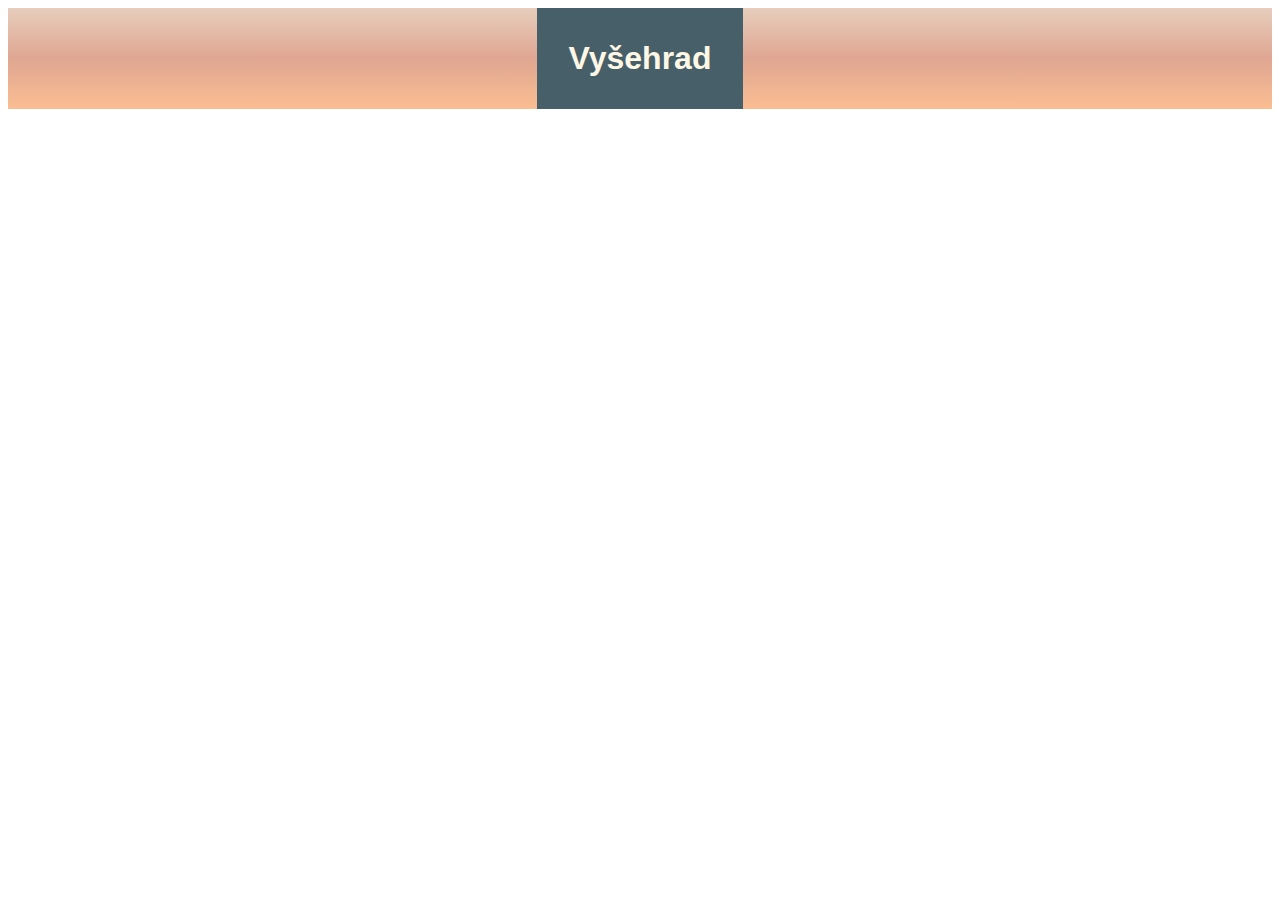
<file: 10.html>
<!DOCTYPE html>
<html lang="de">
<head>
  <meta charset="UTF-8" />
  <title>Vyšehrad</title>
  <meta name="viewport" content="width=device-width,initial-scale=1" />
  <meta name="description" content="" />
  <link rel="icon" href="favicon.png">
  <link rel="stylesheet" href="./css/style.css">
</head>
<body>
  <div class="page-wrapper">
    <div class="quiz-wrapper">
      <div class="header-container">
        <div class="header-container-title">Vyšehrad</div>
      </div>
      <!--
      <div class="quiz-container">
        <div class="instruction-container">
          <div class="instruction">🗽 Tippe auf die blauen Balken, um mehr Informationen zu bekommen!</div>
        </div>
        <div class="accordion-container">
          <button class="accordion-button"></button>
          <div class="accordion-panel"></div>
        </div>
      </div>
      <div class="quiz-container">
        <div class="instruction-container">
          <div class="instruction">🗽 Ordne die Wörter in den blauen Bausteinen den Lücken im Text zu!</div>
        </div>
        <div class="drag-and-drop-container">
          <div class="drag-and-drop-text-container"></div>
          <div class="drag-and-drop-draggable-container"></div>
          <div class="drag-and-drop-solve-container">
            <button class="solve-quiz-button invisible">Überprüfen</button>
            <div class="feedback-container invisible"></div>
            <button class="refresh-quiz-button invisible">Noch einmal!</button>
          </div>
        </div>
      </div>
      <div class="quiz-container">
        <div class="instruction-container">
          <div class="instruction">🗽 Decke die Kartenpaare auf, die zueinander gehören!</div>
        </div>
        <div class="memory-game-container">
          <div class="memory-cards-container"></div>
          <div class="memory-feedback-container">
            <div class="memory-feedback-pair"></div>
            <button class="memory-feedback-continue invisible">Weiter!</button>
            <div class="memory-feedback-final"></div>
            <button class="refresh-memory-button invisible">Noch einmal!</button>
          </div>
        </div>
      </div>
      <div class="quiz-container">
        <div class="instruction-container">
          <div class="instruction">🗽 Tippe auf den Radio-Button mit der korrekten Antwortmöglichkeit!</div>
        </div>
        <div>
          <div class="single-choice-container">
            <div class="single-choice-question"><div></div></div>
            <div class="single-choice-options-container">
              <form>
                <button class="single-choice-submit-button" type="submit">Überprüfen</button>
              </form>
            </div>
            <div class="single-choice-feedback-container">
              <div class="single-choice-feedback"><div></div></div>
              <div class="single-choice-answer"><div></div></div>
              <button class="refresh-single-choice-button invisible">Noch einmal!</button>
            </div>
          </div>
        </div>
    </div>
    <div class="footer-container"><div>Im Advent 2025</div></div>
  </div>
  <script src='./javascript/10-script.js'></script>
</body>
</html>
</file>
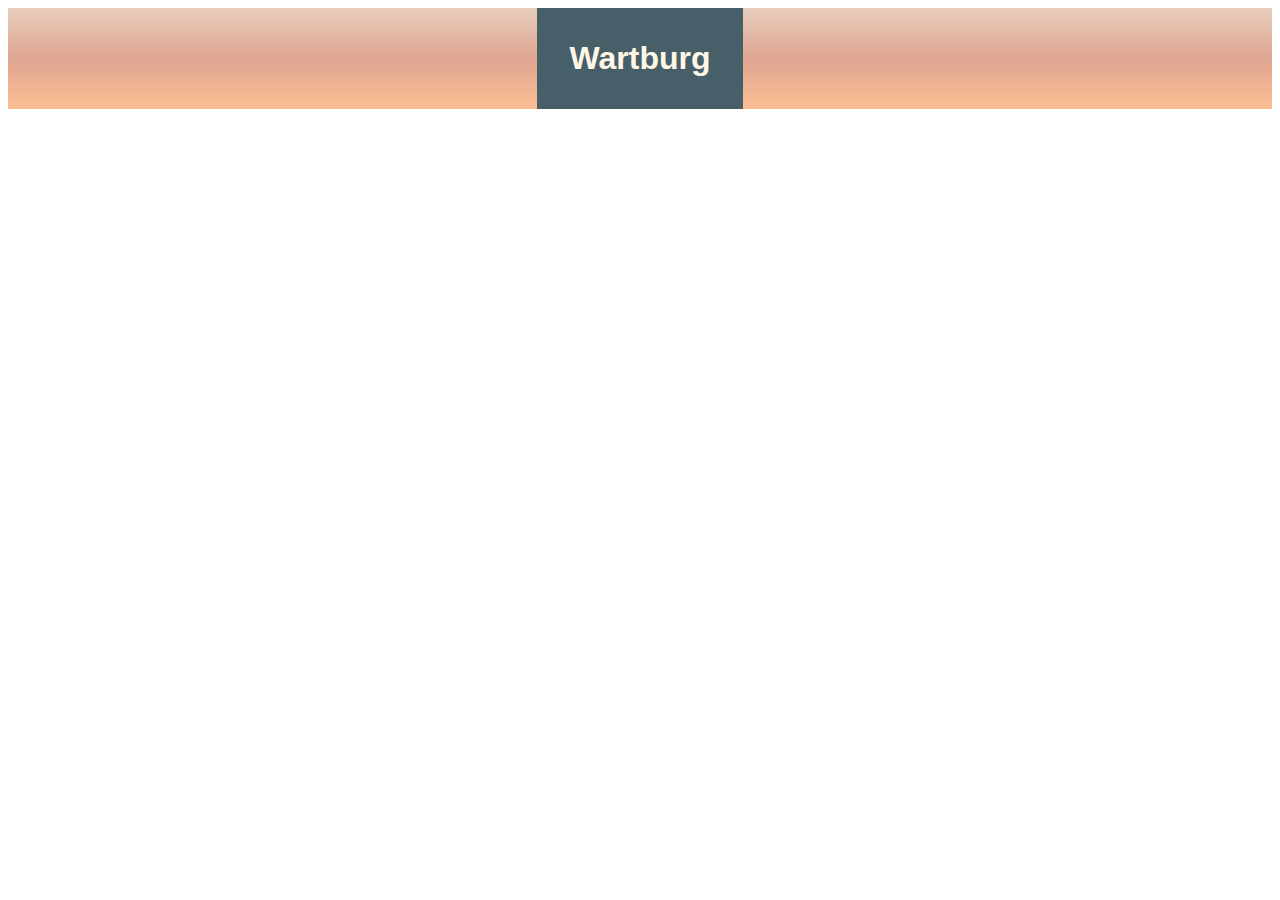
<file: 11.html>
<!DOCTYPE html>
<html lang="de">
<head>
  <meta charset="UTF-8" />
  <title>Wartburg</title>
  <meta name="viewport" content="width=device-width,initial-scale=1" />
  <meta name="description" content="" />
  <link rel="icon" href="favicon.png">
  <link rel="stylesheet" href="./css/style.css">
</head>
<body>
  <div class="page-wrapper">
    <div class="quiz-wrapper">
      <div class="header-container">
        <div class="header-container-title">Wartburg</div>
      </div>
      <!--
      <div class="quiz-container">
        <div class="instruction-container">
          <div class="instruction">🗽 Tippe auf die blauen Balken, um mehr Informationen zu bekommen!</div>
        </div>
        <div class="accordion-container">
          <button class="accordion-button"></button>
          <div class="accordion-panel"></div>
        </div>
      </div>
      <div class="quiz-container">
        <div class="instruction-container">
          <div class="instruction">🗽 Ordne die Wörter in den blauen Bausteinen den Lücken im Text zu!</div>
        </div>
        <div class="drag-and-drop-container">
          <div class="drag-and-drop-text-container"></div>
          <div class="drag-and-drop-draggable-container"></div>
          <div class="drag-and-drop-solve-container">
            <button class="solve-quiz-button invisible">Überprüfen</button>
            <div class="feedback-container invisible"></div>
            <button class="refresh-quiz-button invisible">Noch einmal!</button>
          </div>
        </div>
      </div>
      <div class="quiz-container">
        <div class="instruction-container">
          <div class="instruction">🗽 Decke die Kartenpaare auf, die zueinander gehören!</div>
        </div>
        <div class="memory-game-container">
          <div class="memory-cards-container"></div>
          <div class="memory-feedback-container">
            <div class="memory-feedback-pair"></div>
            <button class="memory-feedback-continue invisible">Weiter!</button>
            <div class="memory-feedback-final"></div>
            <button class="refresh-memory-button invisible">Noch einmal!</button>
          </div>
        </div>
      </div>
      <div class="quiz-container">
        <div class="instruction-container">
          <div class="instruction">🗽 Tippe auf den Radio-Button mit der korrekten Antwortmöglichkeit!</div>
        </div>
        <div>
          <div class="single-choice-container">
            <div class="single-choice-question"><div></div></div>
            <div class="single-choice-options-container">
              <form>
                <button class="single-choice-submit-button" type="submit">Überprüfen</button>
              </form>
            </div>
            <div class="single-choice-feedback-container">
              <div class="single-choice-feedback"><div></div></div>
              <div class="single-choice-answer"><div></div></div>
              <button class="refresh-single-choice-button invisible">Noch einmal!</button>
            </div>
          </div>
        </div>
    </div>
    <div class="footer-container"><div>Im Advent 2025</div></div>
  </div>
  <script src='./javascript/11-script.js'></script>
</body>
</html>
</file>
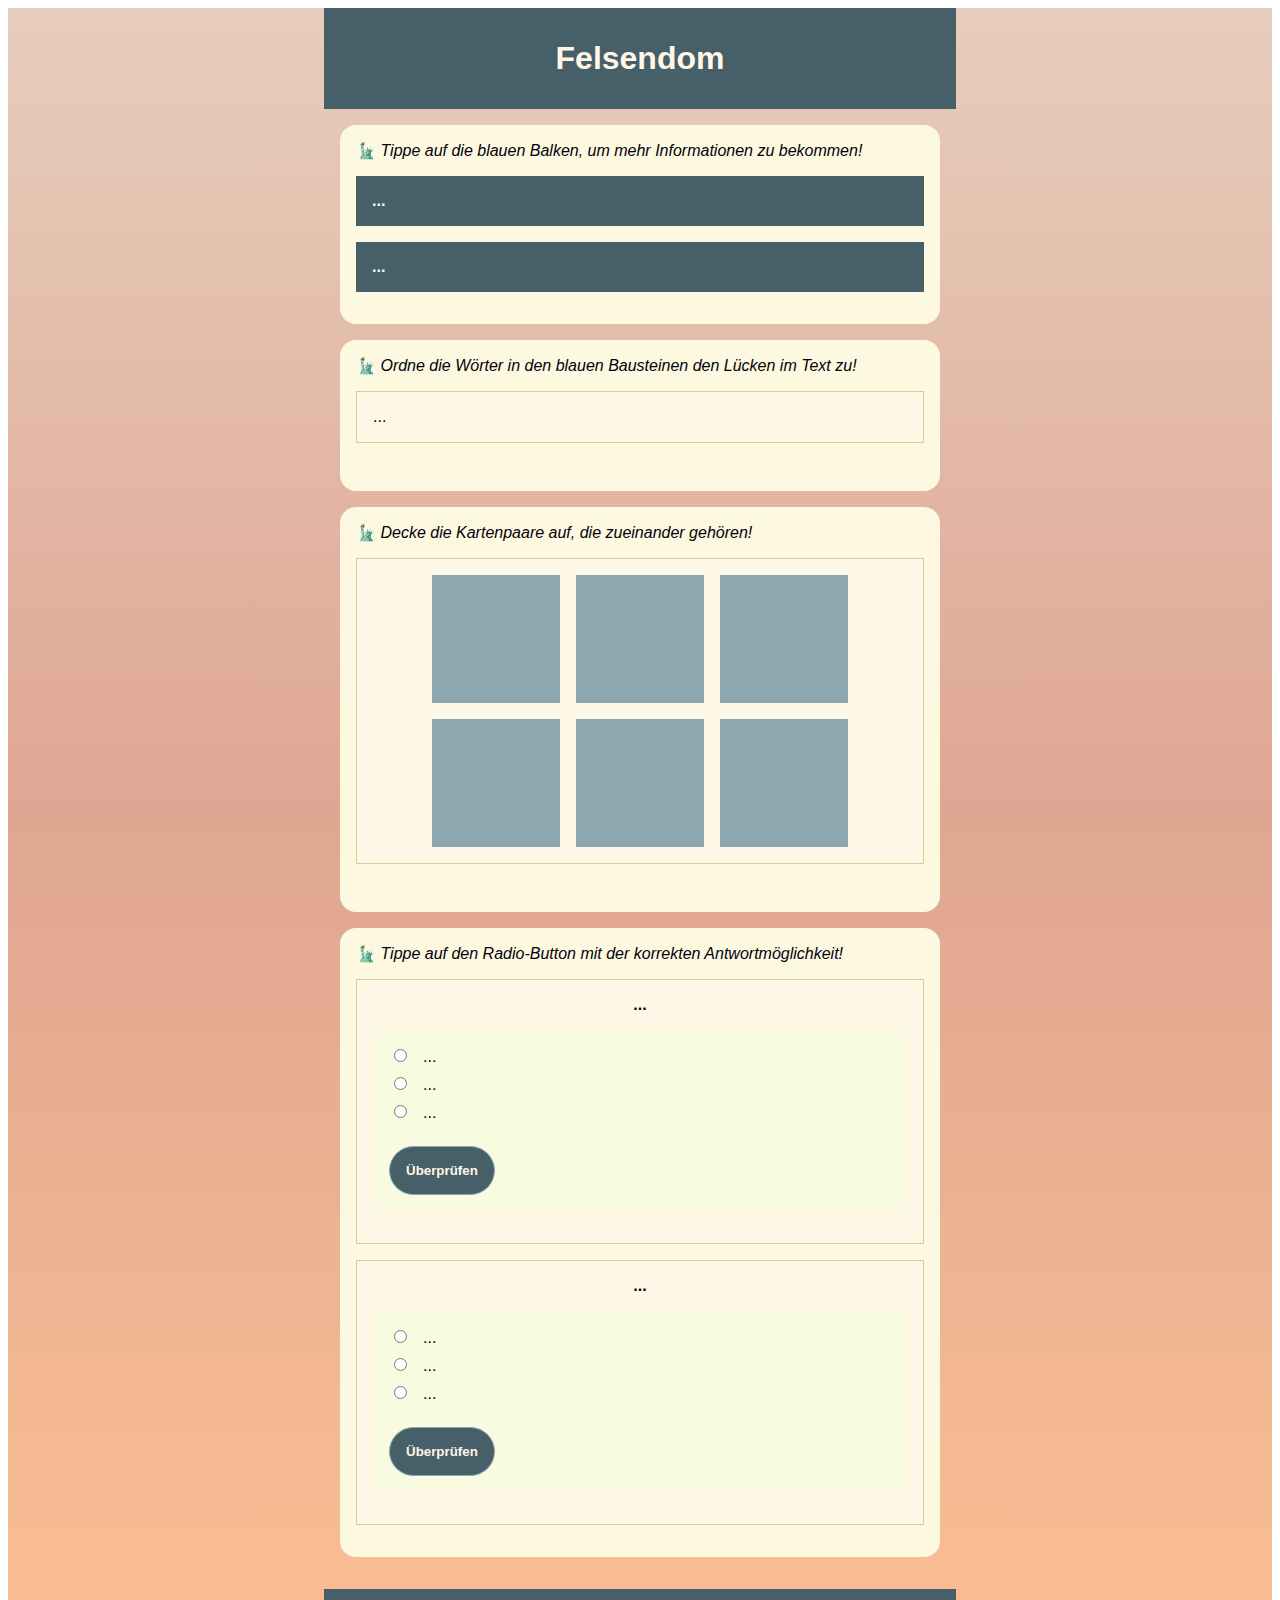
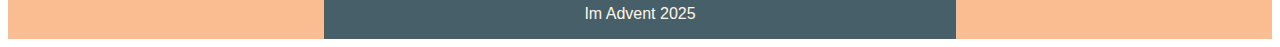
<file: 12.html>
<!DOCTYPE html>
<html lang="de">
<head>
  <meta charset="UTF-8" />
  <title>Felsendom</title>
  <meta name="viewport" content="width=device-width,initial-scale=1" />
  <meta name="description" content="" />
  <link rel="icon" href="favicon.png">
  <link rel="stylesheet" href="./css/style.css">
</head>
<body>
  <div class="page-wrapper">
    <div class="quiz-wrapper">
      <div class="header-container">
        <div class="header-container-title">Felsendom</div>
      </div>
      <div class="quiz-container">
        <div class="instruction-container">
          <div class="instruction">🗽 Tippe auf die blauen Balken, um mehr Informationen zu bekommen!</div>
        </div>
        <div class="accordion-container">
          <button class="accordion-button"></button>
          <div class="accordion-panel"></div>
        </div>
      </div>
      <div class="quiz-container">
        <div class="instruction-container">
          <div class="instruction">🗽 Ordne die Wörter in den blauen Bausteinen den Lücken im Text zu!</div>
        </div>
        <div class="drag-and-drop-container">
          <div class="drag-and-drop-text-container"></div>
          <div class="drag-and-drop-draggable-container"></div>
          <div class="drag-and-drop-solve-container">
            <button class="solve-quiz-button invisible">Überprüfen</button>
            <div class="feedback-container invisible"></div>
            <button class="refresh-quiz-button invisible">Noch einmal!</button>
          </div>
        </div>
      </div>
      <div class="quiz-container">
        <div class="instruction-container">
          <div class="instruction">🗽 Decke die Kartenpaare auf, die zueinander gehören!</div>
        </div>
        <div class="memory-game-container">
          <div class="memory-cards-container"></div>
          <div class="memory-feedback-container">
            <div class="memory-feedback-pair"></div>
            <button class="memory-feedback-continue invisible">Weiter!</button>
            <div class="memory-feedback-final"></div>
            <button class="refresh-memory-button invisible">Noch einmal!</button>
          </div>
        </div>
      </div>
      <div class="quiz-container">
        <div class="instruction-container">
          <div class="instruction">🗽 Tippe auf den Radio-Button mit der korrekten Antwortmöglichkeit!</div>
        </div>
        <div>
          <div class="single-choice-container">
            <div class="single-choice-question"><div></div></div>
            <div class="single-choice-options-container">
              <form>
                <button class="single-choice-submit-button" type="submit">Überprüfen</button>
              </form>
            </div>
            <div class="single-choice-feedback-container">
              <div class="single-choice-feedback"><div></div></div>
              <div class="single-choice-answer"><div></div></div>
              <button class="refresh-single-choice-button invisible">Noch einmal!</button>
            </div>
          </div>
        </div>
    </div>
    <div class="footer-container"><div>Im Advent 2025</div></div>
  </div>
  <script src='./javascript/12-script.js'></script>
</body>
</html>
</file>
<file: css/style.css>
* {
    box-sizing: border-box;
    /* border: 1px solid black;
    margin: 1rem;*/
    font-family: "Segoe UI", sans-serif;
    color: var(--black);
  }
  
  :root {
    --black: #03010c;
    --white: #fff7e5;
    --paper: #fdf9e0;
    --paper-2: #f8fbe0;
    --papershade: #dbca9c;
    --dark: #100d18;
    --blue: #475f69;
    --lightblue: #8da8b1;
    --green: #2e4e37;
    --lightgreen: #667862;
    --red: #590014;
    --lightred: #fe1e28;
    --accent-1: #e7cdbc;
    --accent-2: #fbbe92;
    --accent-3: #dfa692;
    --cube: 1rem;
  }
/*
    :root {
    --black: #000a01;
    --white: #fefefc;
    --paper: #f1f1e9;
    --paper-2: #fbf6f2;
    --papershade: #757a66;
    --dark: #191c09;
    --blue: #225eb6;
    --lightblue: #80b3f4;
    --green: #00b234;
    --lightgreen: #5ef15b;
    --red: #d72c00;
    --lightred: #f03f00;
    --accent-1: #0ffba6;
    --accent-2: #e5b702;
    --accent-3: #bbe700;
    --cube: 1rem;
  }
  */

  .page-wrapper {
    background: linear-gradient(var(--accent-1), var(--accent-3), var(--accent-2));
    display: flex;
    justify-content: center;
  }
  
  .header-container {
    background: var(--blue);
    padding: 2rem;
    display: flex;
    justify-content: center;
  }
  
  .header-container-title {
    color: var(--white);
    font-size: 2rem;
    font-weight: bold;
    text-align: center;
  }
  
  .quiz-container {
    background: var(--paper);
    margin: var(--cube);
    padding: var(--cube);
    border-radius: var(--cube);
    max-width: 600px;
  }
  
  .instruction {
    font-style: oblique;
  }
  
  /* Akkordeon */
  
  .accordion-container {
    margin: var(--cube) 0;
  }
  
  .accordion-button {
    width: 100%;
    padding: 0 var(--cube);
    background-color: var(--blue);
    color: var(--white);
    font-size: var(--cube);
    border: none;
    text-align: left;
    cursor: pointer;
    outline: none;
    margin: 0;
  }
  
  .accordion-button p {
    color: var(--white);
    font-weight: bold;
  }
  
  .accordion-panel {
    max-height: 0;
    overflow: hidden;
    transition: max-height 0.5s ease-out, padding 0.5s ease-out;
    background-color: var(--white);
    padding: 0 var(--cube); /* Set padding to zero initially */
  }
  
  .accordion-panel.open {
    max-height: fit-content; /* Adjust as needed */
    padding: var(--cube); /* Adds padding when open */
  }

  .accordion-image {
    width: 100%;
    height: auto;
    display: block;
    border-radius: var(--cube);
    margin-bottom: var(--cube);
  }
  
  /* Lückentext */
  
  .drag-and-drop-container {
    margin: var(--cube) 0;
  }
  
  .drag-and-drop-text-container {
    margin-bottom: var(--cube);
    background: var(--white);
    border: 1px solid var(--papershade);
    padding: var(--cube);
  }
  
  .dropzone {
    display: inline-block;
    text-align: center;
    padding: 0.5rem var(--cube);
    min-width: 5rem;
    color: var(--white);
  }
  
  .drag-and-drop-draggable-container {
    display: flex;
    gap: var(--cube);
    flex-wrap: wrap;
  }
  
  .draggable {
    display: inline-block;
    padding: 0.5rem 1rem;
    background-color: var(--blue);
    color: var(--white);
    cursor: pointer;
  }
  
  .draggable.marked {
    background-color: var(--lightblue);
  }
  
  .drag-and-drop-solve-container {
    display: flex;
    align-items: center;
    flex-direction: column;
    gap: var(--cube);
  }
  
  .invisible {
    display: none;
  }
  
  .solve-quiz-button {
    padding: var(--cube);
    border-radius: 2rem;
    border: 1px solid var(--lightblue);
    color: var(--white);
    font-weight: bold;
    background: var(--blue);
  }
  
  .refresh-quiz-button {
    padding: var(--cube);
    border-radius: 2rem;
    border: 1px solid var(--dark);
    font-weight: bold;
    background: none;
  }
  
  .feedback-container {
    background: var(--black);
    padding: var(--cube);
  }
  
  .feedback-container div {
    font-weight: bold;
    color: var(--white);
    text-align: center;
  }
  
  .feedback-container.correct {
    background: var(--green);
  }
  
  .feedback-container.incorrect {
    background: var(--red);
  }
  
  /* Memory */
  
  .memory-game-container {
    margin: var(--cube) 0;
    display: flex;
    flex-direction: column;
  }
  
  .memory-cards-container {
    display: flex;
    justify-content: center;
    gap: var(--cube);
    flex-wrap: wrap;
    background: var(--white);
    border: 1px solid var(--papershade);
    padding: var(--cube);
  }
  
  .memory-card {
    width: 8rem;
    height: 8rem;
    position: relative;
    transform-style: preserve-3d;
    transform: rotateY(0);
    transition: transform 0.5s;
    cursor: pointer;
  }

  @media (max-width: 399px) {
    .memory-card {
      width: 7.5rem;
      height: 7.5rem;
      font-size: 0.8rem;
    }
  }
  
  .memory-card.flipped {
    transform: rotateY(180deg);
  }
  
  .memory-card-front,
  .memory-card-back {
    position: absolute;
    width: 100%;
    height: 100%;
    backface-visibility: hidden;
    margin: 0;
  }
  
  .memory-card-back {
    display: flex;
    justify-content: center;
    align-items: center;
    background-color: var(--lightblue);
  }
  
  .memory-card-front {
    display: flex;
    justify-content: center;
    align-items: center;
    font-weight: bold;
    text-align: center;
    background-color: var(--white);
    transform: rotateY(180deg);
  }

.memory-card-front.is-text {
  padding: 1rem;
}

.memory-card-front.is-image {
  padding: 0;
}

  .memory-card-image {
    width: 100%;
    height: 100%;
    object-fit: cover; /* oder: contain, wenn nichts abgeschnitten werden soll */
    display: block;
  }
  
  .memory-feedback-container {
    margin-top:var(--cube);
    display: flex;
    align-items: center;
    flex-direction: column;
    text-align: center;
  }
  
  .memory-feedback-pair,
  .memory-feedback-final {
    display: none;
    padding: var(--cube);
  }
  
  .memory-feedback-continue {
    padding: var(--cube);
    border-radius: 2rem;
    border: 1px solid var(--lightblue);
    color: var(--white);
    font-weight: bold;
    background: var(--blue);
  }
  
  .refresh-memory-button {
    padding: var(--cube);
    border-radius: 2rem;
    border: 1px solid var(--dark);
    font-weight: bold;
    background: none;
  }
  
  button.invisible {
    display: none;
  }
  
  /* Single-Choice-Quiz */
  
  .single-choice-container{
    background: var(--white);
    border: 1px solid var(--papershade);
    padding: var(--cube);
    margin: var(--cube) 0;
    display: flex;
    flex-direction: column;
    gap: var(--cube);
    align-items: center;
  }
  
  .single-choice-question {
    font-weight: bold;
  }
  
  .single-choice-options-container {
    background: var(--paper-2);
    width: 100%;
  }
  
  .single-choice-options-container form{
    display: flex;
    flex-direction: column;
    align-items: flex-start;
    gap: 0.5rem;
    padding: var(--cube);
  }
  
  .single-choice-option input {
    margin-right: var(--cube);
  }
  
  .single-choice-submit-button {
    margin-top: var(--cube);
    padding: var(--cube);
    border-radius: 2rem;
    border: 1px solid var(--lightblue);
    color: var(--white);
    font-weight: bold;
    background: var(--blue);
  }
  
  .single-choice-feedback-container {
    display: flex;
    flex-direction: column;
    gap: var(--cube);
    align-items: center;
    text-align: center;
  }
  
  .single-choice-feedback {
    padding: var(--cube);
    display: none;
  }
  
  .single-choice-feedback div {
    color: var(--white);
    font-weight: bold;
  }
  
  .refresh-single-choice-button {
    padding: var(--cube);
    border-radius: 2rem;
    border: 1px solid var(--dark);
    font-weight: bold;
    background: none;
    margin-bottom: var(--cube);
  }
  
  button.invisible {
    display: none;
  }
  
  .footer-container {
    margin-top: 2rem;
    padding: var(--cube);
    background: var(--blue);
    display: flex;
    justify-content: center;
  }
  
  /* +++ */
  
  .footer-container div {
    color: var(--white);
  }
</file>
